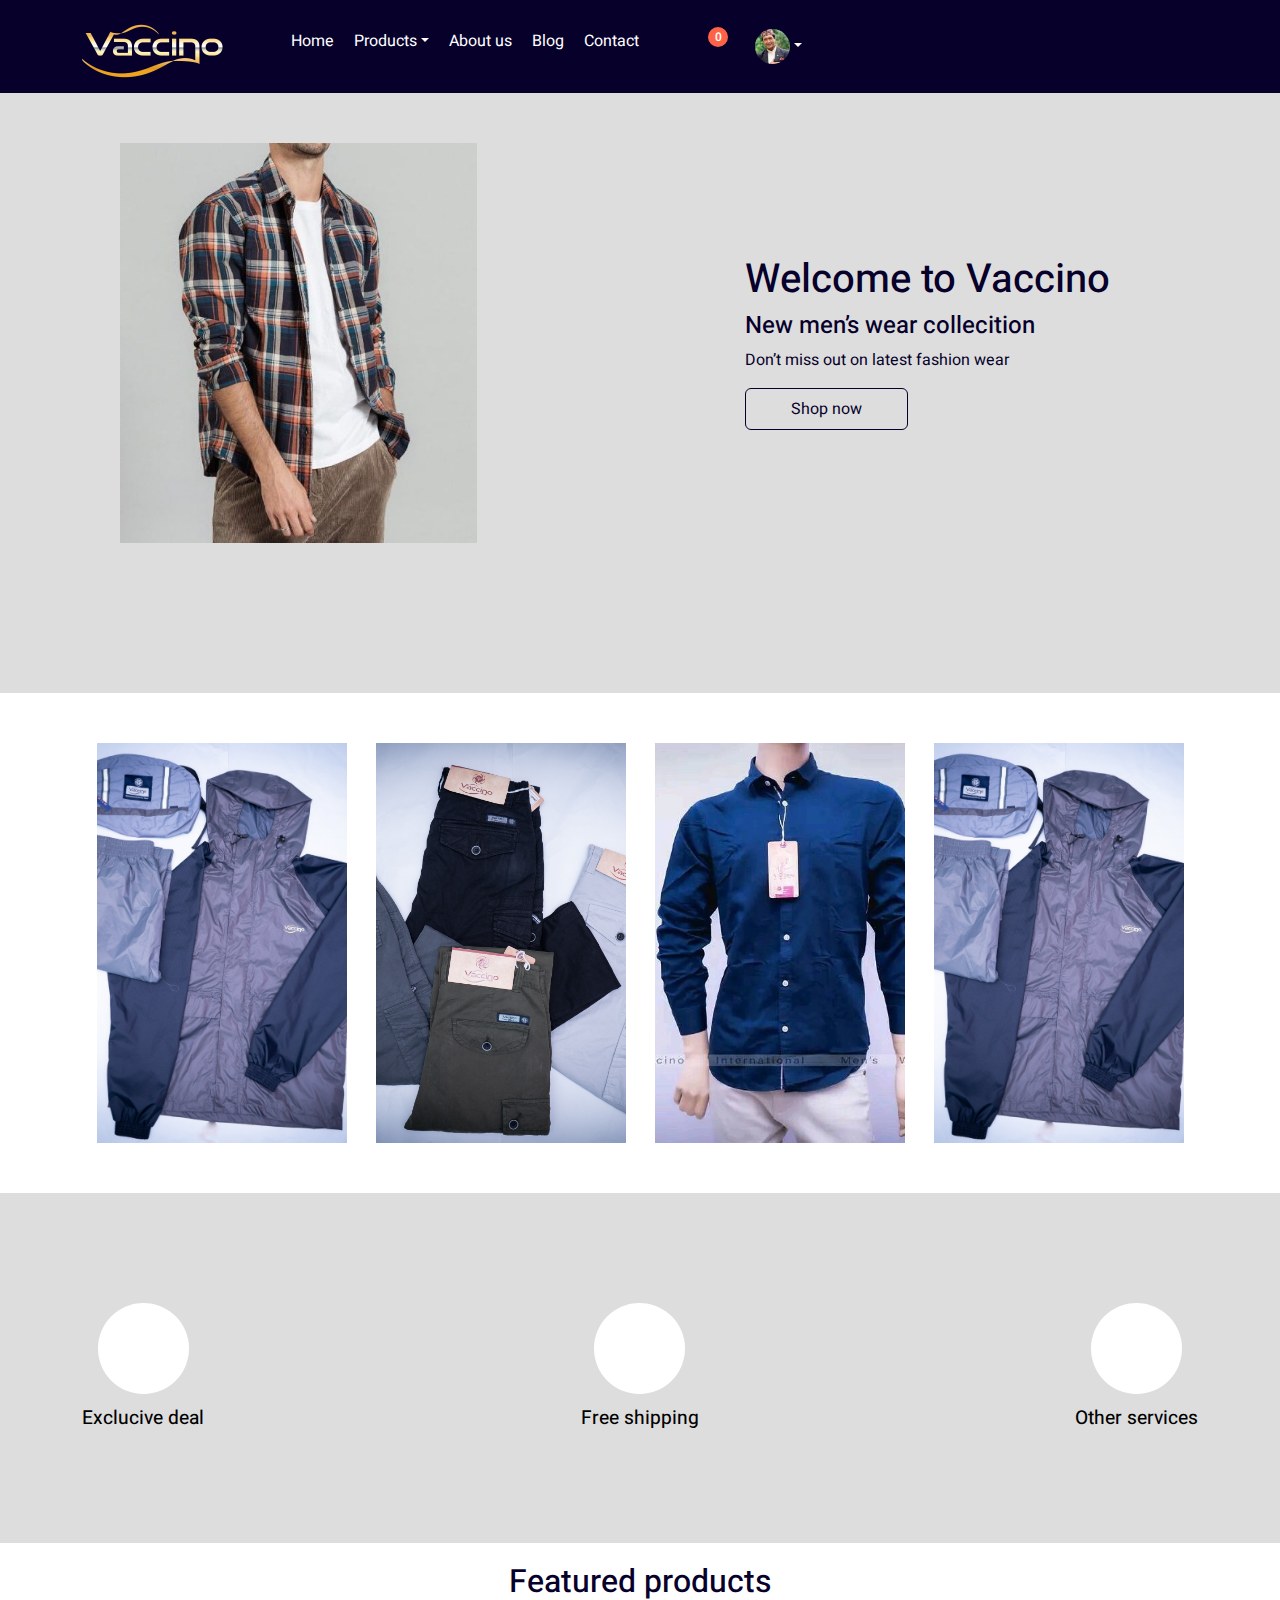
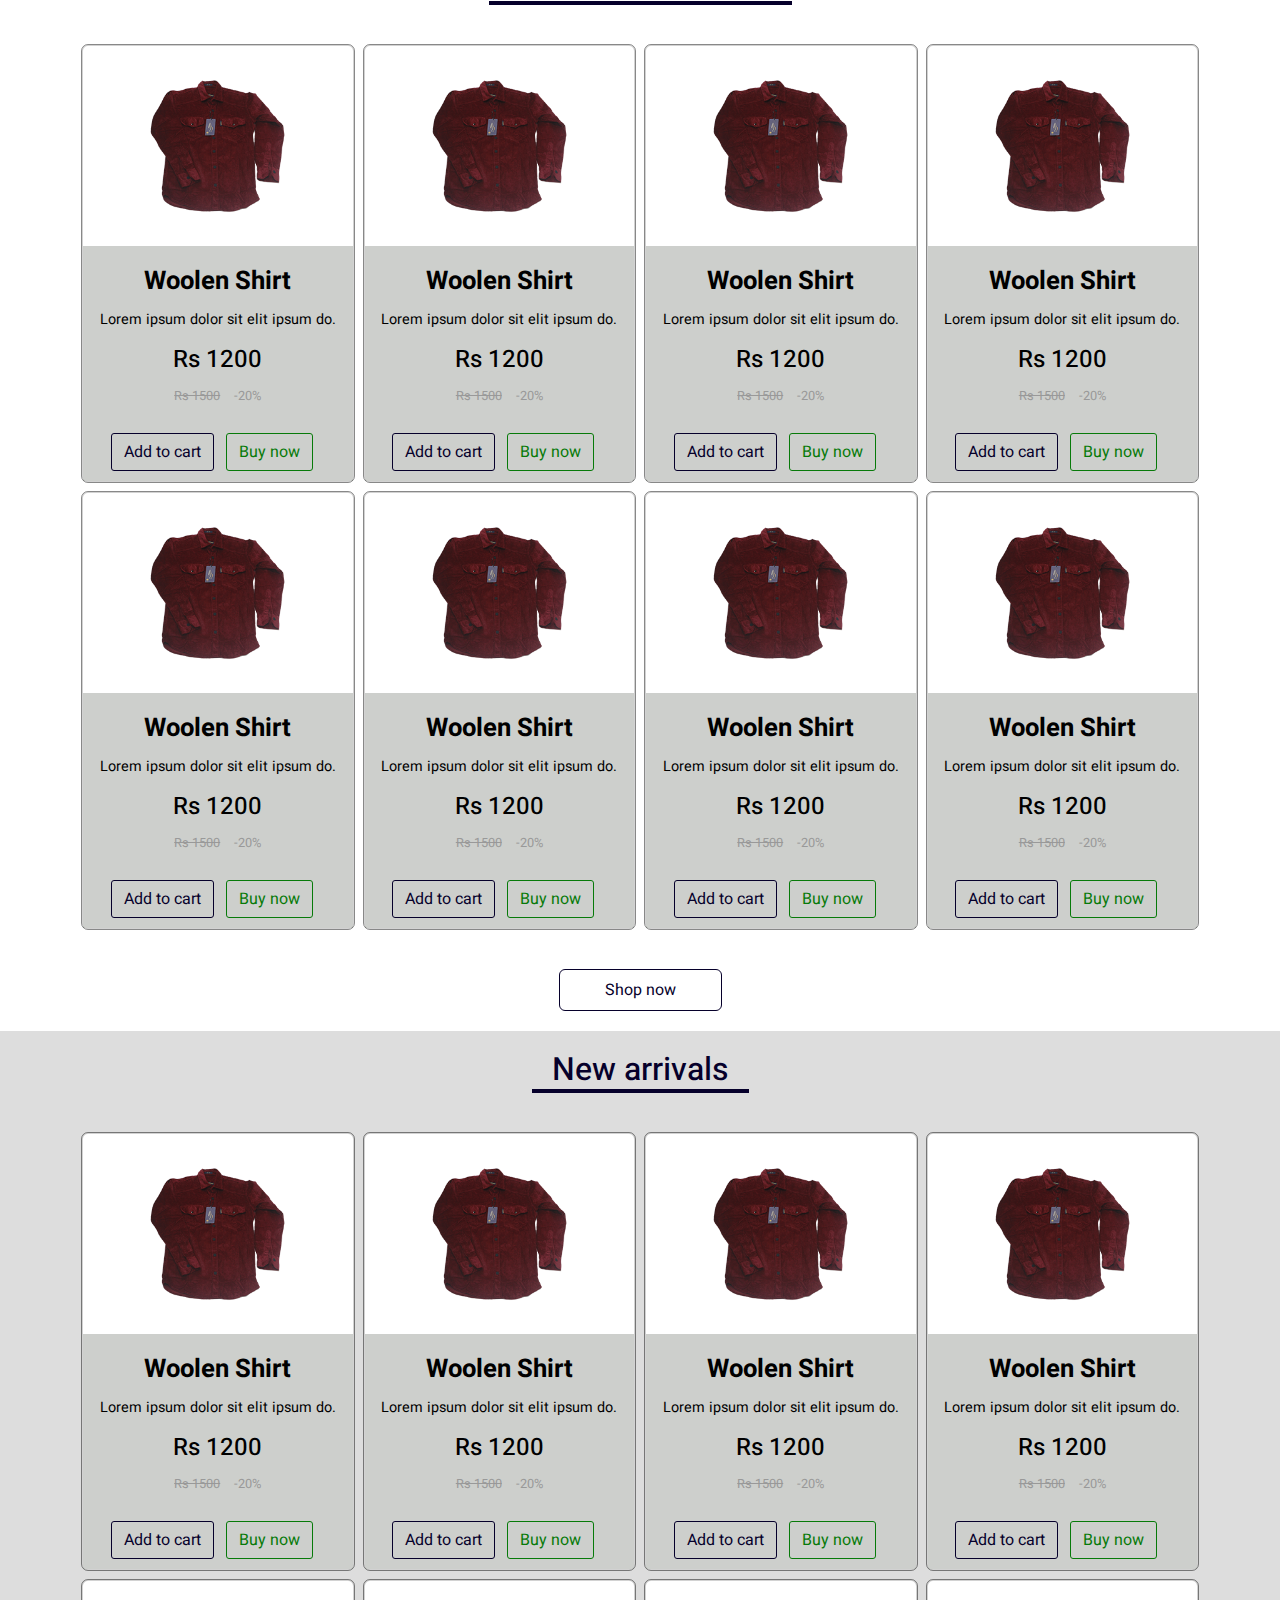
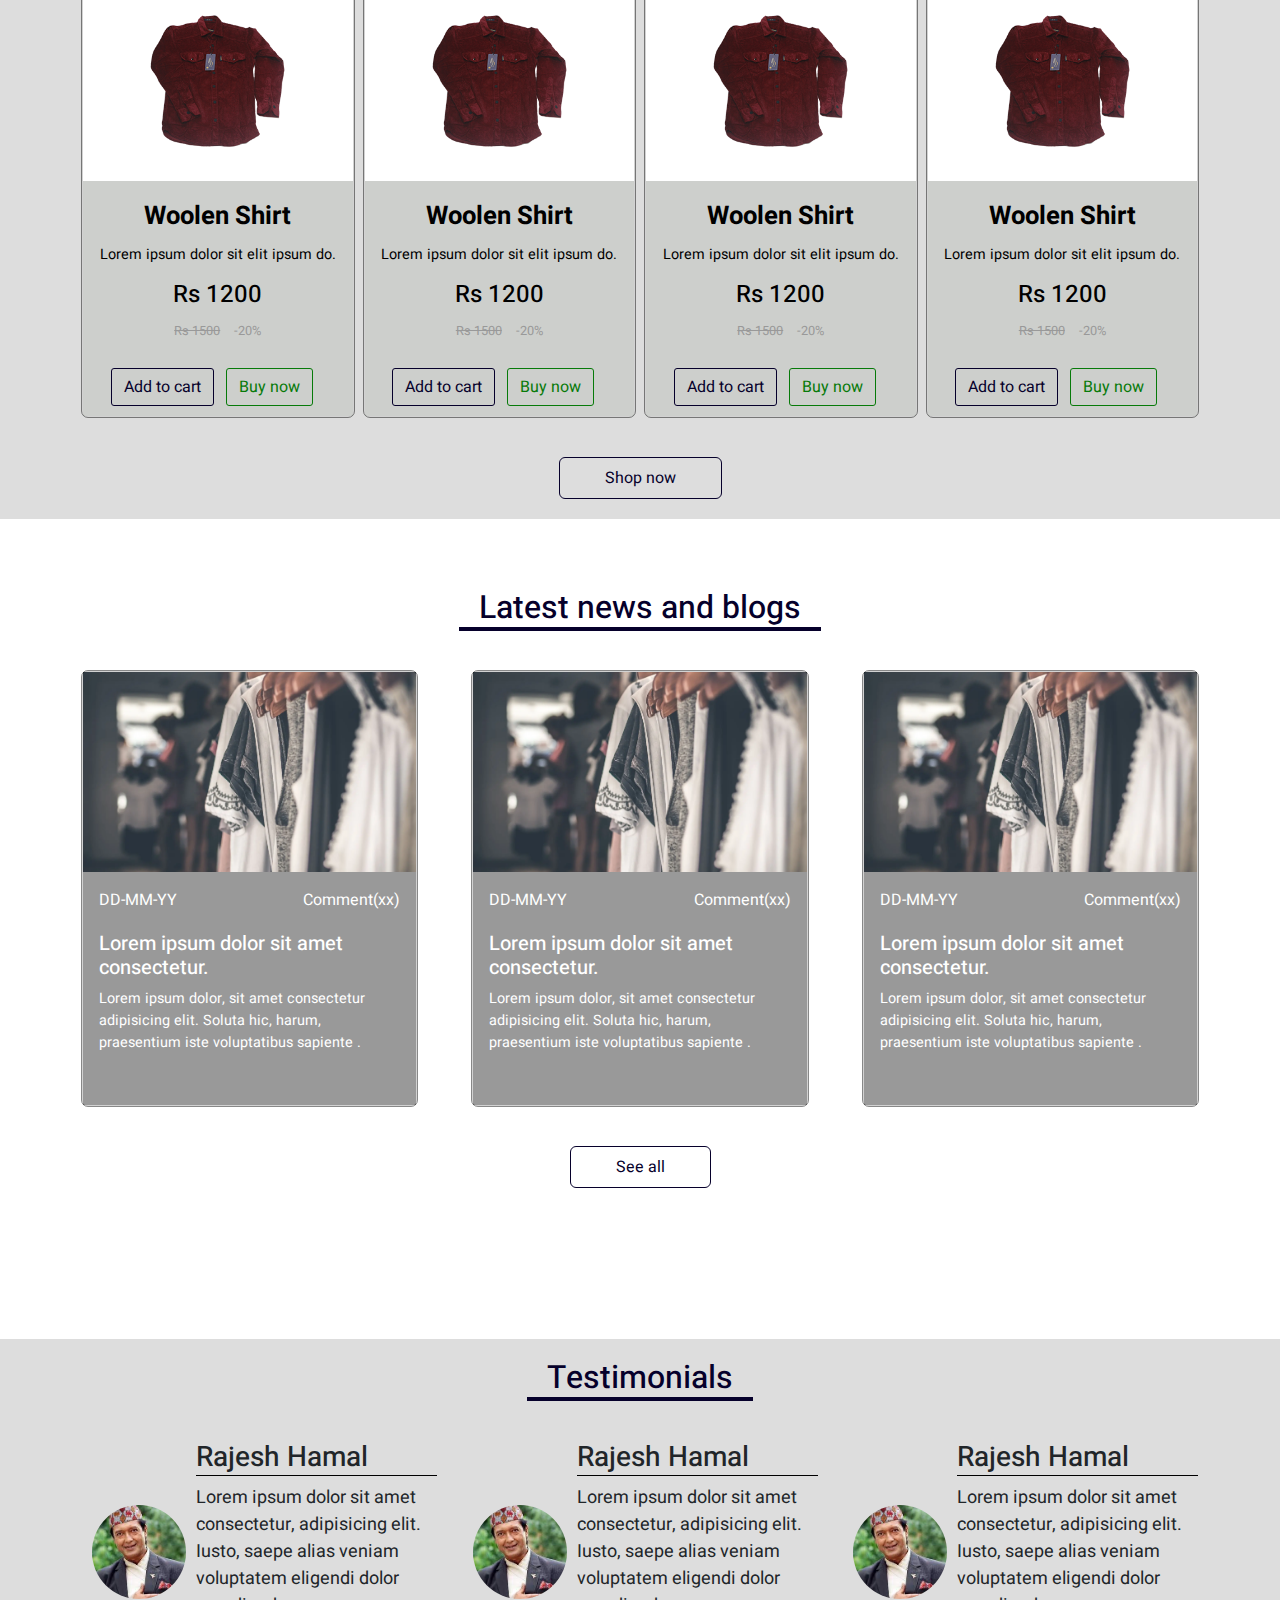
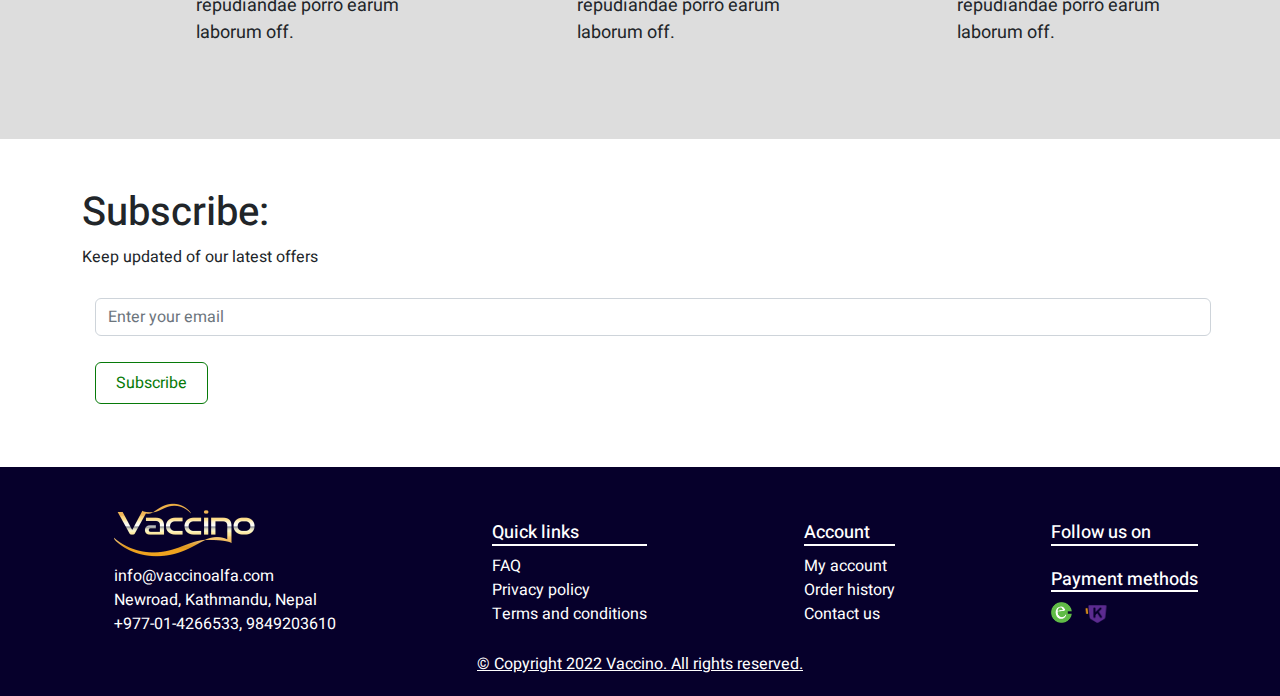
<file: index.html>
<!doctype html>
<html lang="en">
  <head>
    <meta charset="utf-8">
    <meta name="viewport" content="width=device-width, initial-scale=1">
        <title>Home page</title>
        <link rel="stylesheet" href="css/style.css">
        <link rel="stylesheet" href="css/bootstrap.min.css">
        <link rel="stylesheet" href="https://cdnjs.cloudflare.com/ajax/libs/font-awesome/6.1.2/css/all.min.css" integrity="sha512-1sCRPdkRXhBV2PBLUdRb4tMg1w2YPf37qatUFeS7zlBy7jJI8Lf4VHwWfZZfpXtYSLy85pkm9GaYVYMfw5BC1A==" crossorigin="anonymous" referrerpolicy="no-referrer" />
    </head>
    <body>
           <!-- navibation bar -->
        <nav class="navbar navbar-expand-lg">
        <div class="container">
            <div class="navbar-container">
            <div>
                <a class="navbar-brand" href="#">
                <img class="logo" src="img/logo.png" /></a>
                
            </div>
            <div class="menu-container">
            <div class="menu">
                    <ul class="menu nav-list">
                        <li><a class="menu-item" href="index.html">Home</a></li>
                        <li class="dropdown">
                            <a class="menu-item products dropdown-toggle" data-bs-toggle="dropdown" aria-expanded="false" href="products.html">Products</a>
                            
                            <ul class="categories-dropdown dropdown-menu">
                                <li class="dropdown-item"><a href="products.html">All</a></li>
                                <li class="dropdown-item"><a href="products.html">Shirt</a></li>
                                <li class="dropdown-item"><a href="products.html">T-shirt</a></li>
                                <li class="dropdown-item"><a href="products.html">Blazer</a></li>
                                <li class="dropdown-item"><a href="products.html">Jacket</a></li>
                            </ul> 
                        </li>
                        <li><a class="menu-item" href="about-us.html" target="_blank">About us</a></li>
                        <li><a class="menu-item" href="blog-page.html" target="_blank">Blog</a></li>
                        <li><a class="menu-item" href="contact.html" target="_blank">Contact</a></li>
                    </ul>               
                    
            </div>
    
    

            <div class="right-nav">
                <ul class="nav-list">
                    <li class="dropstart">
                        <a class="dropdown-toggle" data-bs-toggle="dropdown" aria-expanded="false">
                            <i class="fa-solid fa-magnifying-glass"></i>
                        </a>
                        <ul class="dropdown-menu">
                            <li class="dropdown-item"><input type="text"><i class="fa-solid fa-magnifying-glass"></i></li>
                        </ul>
                    </li>
                    <li>
                        <a href="cart.html" class='cart'>
                            <i class="fas fa-shopping-cart"></i>
                            <span><div>0</div></span>
                            </a>
                    </li>
                    <li class="dropdown profile">
                        <span class="menu-item dropdown-toggle" data-bs-toggle="dropdown" aria-expanded="false" href="products.html"><img src="img/profile-picture.jpg" alt="my-account"></span>
                        <ul class="categories-dropdown dropdown-menu">
                            <li class="dropdown-item"><a href="products.html"><img src="img/profile-picture.jpg" alt="my-account"><h2>Rajesh hamal</h2></a></li>
                            <li class="dropdown-item"><a href="products.html">Order history</a></li>
                            <li class="dropdown-item"><a href="products.html">Edit-profile</a></li>
                            <li class="dropdown-item"><a href="products.html">Log out</a></li>
                        </ul> 
                    </li>
                </ul>
                
            </div>
            </div>
        </div>
    </div>
        <div class="burger">
            <span class="bar"></span>
            <span class="bar"></span>
            <span class="bar"></span>
        </div>

            
        </nav>

        <!-- -------------hero section-------------- -->

        <section class="hero">
            <div class="container">
                <div class="hero-image"><img class="img-responsive" src="img/hero-img.jpg" alt=""></div>
                <div class="hero-text">
                    <h1>Welcome to Vaccino</h1>
                    <h4>New men’s wear collecition</h4>
                    <p>Don’t miss out on latest fashion wear</p>
                    <a href="products.html" class="btn shop-now-btn" target="_blank">Shop now</a>
                </div>
            </div>
        </section>

        <!-- ----------collection----------- -->

        <section class="collection">
            <div class="container collection-container">
                
                
                    <div class="for-overlay">
                        <a href="products.html">
                            <img src="img/jacket.jpg" alt="">
                            <span class="image-overlay">Jacket collection</span>
                        </a>
                    </div>
                    <div class="for-overlay">
                        <a href="products.html">
                            <img src="img/pants-collection.jpg" alt="">
                            <span class="image-overlay">Pants collection</span>
                        </a>
                    </div>
                    
                
                
               
                    <div class="for-overlay">
                        <a href="products.html">
                            <img src="img/shirt-collction.jpg" alt="">
                            <span class="image-overlay">Shirt collection</span>
                        </a>
                    </div>
                    <div class="for-overlay">
                        <a href="products.html">
                            <img src="img/jacket.jpg" alt="">
                            <span class="image-overlay">Blazer collection</span>
                        </a>
                    </div>
                    
              
                
            </div>

        </section>

        <!-- ------------- Our services------------------ -->

        <section class="services">
            <div class="container">
                <div class="exclucive-deal">
                    <a href="#">
                        <div class="circle"></div>
                        <span>Exclucive deal</span>
                    </a>
                </div>
    
                <div class="free-shiping">
                    <a href="#">
                        <div class="circle"></div>
                        <span>Free shipping</span>
                    </a>
                </div>
    
                <div class="other-services">
                    <a href="#">
                        <div class="circle"></div>
                        <span>Other services</span>
                    </a>
                </div>
            </div>
        </section>
    
        <!-- --------------Featured products-------------- -->

        <section class="featured-products">
            <div class="container">
                <h2 class="for-margin">Featured products</h2>
                
                <div class='products-grid for-margin'>

                    <div class="card">
                        <a class='card-link' href='product-detail.html' target="_blank">
                            <img src="img/wollen-shirt1.png" alt="..." />
                        <div class="card-body">
                        
                            <div class="card-title">
                            Woolen Shirt
                            </div>
                            <p>
                            Lorem ipsum dolor sit elit ipsum do. 
                        </p>
    
                            <h4 class='price'>Rs 1200</h4>
                            <strike class='discounted-from'>Rs 1500</strike>
                            <span class='discount-percentage'> -20%</span>
                        </div>
                        </a>
                        <div class='button-wrapper'>
                            <button class='btn btn-blue add-to-cart'>
                            Add to cart
                            </button>
                            <a href="checkout-page.html" class='btn btn-green add-to-cart' target="_blank">
                            Buy now
                            </a>
                        </div>
                    </div>
                                
                    
                    <div class="card">
                        <a class='card-link' href='product-detail.html' target="_blank">
                            <img src="img/wollen-shirt1.png" alt="..." />
                        <div class="card-body">
                        
                            <div class="card-title">
                            Woolen Shirt
                            </div>
                            <p>
                            Lorem ipsum dolor sit elit ipsum do. 
                        </p>
    
                            <h4 class='price'>Rs 1200</h4>
                            <strike class='discounted-from'>Rs 1500</strike>
                            <span class='discount-percentage'> -20%</span>
                        </div>
                        </a>
                        <div class='button-wrapper'>
                            <button class='btn btn-blue add-to-cart'>
                            Add to cart
                            </button>
                            <a href="checkout-page.html" class='btn btn-green add-to-cart' target="_blank">
                            Buy now
                            </a>
                        </div>
                    </div>

                    <div class="card">
                        <a class='card-link' href='product-detail.html' target="_blank">
                            <img src="img/wollen-shirt1.png" alt="..." />
                        <div class="card-body">
                        
                            <div class="card-title">
                            Woolen Shirt
                            </div>
                            <p>
                            Lorem ipsum dolor sit elit ipsum do. 
                        </p>
    
                            <h4 class='price'>Rs 1200</h4>
                            <strike class='discounted-from'>Rs 1500</strike>
                            <span class='discount-percentage'> -20%</span>
                        </div>
                        </a>
                        <div class='button-wrapper'>
                            <button class='btn btn-blue add-to-cart'>
                            Add to cart
                            </button>
                            <a href="checkout-page.html" class='btn btn-green add-to-cart' target="_blank">
                            Buy now
                            </a>
                        </div>
                    </div>

                    <div class="card">
                        <a class='card-link' href='product-detail.html' target="_blank">
                            <img src="img/wollen-shirt1.png" alt="..." />
                        <div class="card-body">
                        
                            <div class="card-title">
                            Woolen Shirt
                            </div>
                            <p>
                            Lorem ipsum dolor sit elit ipsum do. 
                        </p>
    
                            <h4 class='price'>Rs 1200</h4>
                            <strike class='discounted-from'>Rs 1500</strike>
                            <span class='discount-percentage'> -20%</span>
                        </div>
                        </a>
                        <div class='button-wrapper'>
                            <button class='btn btn-blue add-to-cart'>
                            Add to cart
                            </button>
                            <a href="checkout-page.html" class='btn btn-green add-to-cart' target="_blank">
                            Buy now
                            </a>
                        </div>
                    </div>

                    <div class="card">
                        <a class='card-link' href='product-detail.html' target="_blank">
                            <img src="img/wollen-shirt1.png" alt="..." />
                        <div class="card-body">
                        
                            <div class="card-title">
                            Woolen Shirt
                            </div>
                            <p>
                            Lorem ipsum dolor sit elit ipsum do. 
                        </p>
    
                            <h4 class='price'>Rs 1200</h4>
                            <strike class='discounted-from'>Rs 1500</strike>
                            <span class='discount-percentage'> -20%</span>
                        </div>
                        </a>
                        <div class='button-wrapper'>
                            <button class='btn btn-blue add-to-cart'>
                            Add to cart
                            </button>
                            <a href="checkout-page.html" class='btn btn-green add-to-cart' target="_blank">
                            Buy now
                            </a>
                        </div>
                    </div>

                    <div class="card">
                        <a class='card-link' href='product-detail.html' target="_blank">
                            <img src="img/wollen-shirt1.png" alt="..." />
                        <div class="card-body">
                        
                            <div class="card-title">
                            Woolen Shirt
                            </div>
                            <p>
                            Lorem ipsum dolor sit elit ipsum do. 
                        </p>
    
                            <h4 class='price'>Rs 1200</h4>
                            <strike class='discounted-from'>Rs 1500</strike>
                            <span class='discount-percentage'> -20%</span>
                        </div>
                        </a>
                        <div class='button-wrapper'>
                            <button class='btn btn-blue add-to-cart'>
                            Add to cart
                            </button>
                            <a href="checkout-page.html" class='btn btn-green add-to-cart' target="_blank">
                            Buy now
                            </a>
                        </div>
                    </div>

                    <div class="card">
                        <a class='card-link' href='product-detail.html' target="_blank">
                            <img src="img/wollen-shirt1.png" alt="..." />
                        <div class="card-body">
                        
                            <div class="card-title">
                            Woolen Shirt
                            </div>
                            <p>
                            Lorem ipsum dolor sit elit ipsum do. 
                        </p>
    
                            <h4 class='price'>Rs 1200</h4>
                            <strike class='discounted-from'>Rs 1500</strike>
                            <span class='discount-percentage'> -20%</span>
                        </div>
                        </a>
                        <div class='button-wrapper'>
                            <button class='btn btn-blue add-to-cart'>
                            Add to cart
                            </button>
                            <a href="checkout-page.html" class='btn btn-green add-to-cart' target="_blank">
                            Buy now
                            </a>
                        </div>
                    </div>

                    <div class="card">
                        <a class='card-link' href='product-detail.html' target="_blank">
                            <img src="img/wollen-shirt1.png" alt="..." />
                        <div class="card-body">
                        
                            <div class="card-title">
                            Woolen Shirt
                            </div>
                            <p>
                            Lorem ipsum dolor sit elit ipsum do. 
                        </p>
    
                            <h4 class='price'>Rs 1200</h4>
                            <strike class='discounted-from'>Rs 1500</strike>
                            <span class='discount-percentage'> -20%</span>
                        </div>
                        </a>
                        <div class='button-wrapper'>
                            <button class='btn btn-blue add-to-cart'>
                            Add to cart
                            </button>
                            <a href="checkout-page.html" class='btn btn-green add-to-cart' target="_blank">
                            Buy now
                            </a>
                        </div>
                    </div>
                    
                </div>
           
                    

                <a href="pruducts.html" class="btn for-margin shop-now-btn"> Shop now</a>
            </div>

        </section>

        <!-- ------------New arrivals----------- -->

        <section class="new-arrivals">
            <div class="container">
                <h2 class="for-margin">New arrivals</h2>
                
                <div class='products-grid for-margin'>

                    <div class="card">
                        <a class='card-link' href='product-detail.html' target="_blank">
                            <img src="img/wollen-shirt1.png" alt="..." />
                        <div class="card-body">
                        
                            <div class="card-title">
                            Woolen Shirt
                            </div>
                            <p>
                            Lorem ipsum dolor sit elit ipsum do. 
                        </p>
    
                            <h4 class='price'>Rs 1200</h4>
                            <strike class='discounted-from'>Rs 1500</strike>
                            <span class='discount-percentage'> -20%</span>
                        </div>
                        </a>
                        <div class='button-wrapper'>
                            <button class='btn btn-blue add-to-cart'>
                            Add to cart
                            </button>
                            <a href="checkout-page.html" class='btn btn-green add-to-cart' target="_blank">
                            Buy now
                            </a>
                        </div>
                    </div>
                                
                    
                    <div class="card">
                        <a class='card-link' href='product-detail.html' target="_blank">
                            <img src="img/wollen-shirt1.png" alt="..." />
                        <div class="card-body">
                        
                            <div class="card-title">
                            Woolen Shirt
                            </div>
                            <p>
                            Lorem ipsum dolor sit elit ipsum do. 
                        </p>
    
                            <h4 class='price'>Rs 1200</h4>
                            <strike class='discounted-from'>Rs 1500</strike>
                            <span class='discount-percentage'> -20%</span>
                        </div>
                        </a>
                        <div class='button-wrapper'>
                            <button class='btn btn-blue add-to-cart'>
                            Add to cart
                            </button>
                            <a href="checkout-page.html" class='btn btn-green add-to-cart' target="_blank">
                            Buy now
                            </a>
                        </div>
                    </div>

                    <div class="card">
                        <a class='card-link' href='product-detail.html' target="_blank">
                            <img src="img/wollen-shirt1.png" alt="..." />
                        <div class="card-body">
                        
                            <div class="card-title">
                            Woolen Shirt
                            </div>
                            <p>
                            Lorem ipsum dolor sit elit ipsum do. 
                        </p>
    
                            <h4 class='price'>Rs 1200</h4>
                            <strike class='discounted-from'>Rs 1500</strike>
                            <span class='discount-percentage'> -20%</span>
                        </div>
                        </a>
                        <div class='button-wrapper'>
                            <button class='btn btn-blue add-to-cart'>
                            Add to cart
                            </button>
                            <a href="checkout-page.html" class='btn btn-green add-to-cart' target="_blank">
                            Buy now
                            </a>
                        </div>
                    </div>

                    <div class="card">
                        <a class='card-link' href='product-detail.html' target="_blank">
                            <img src="img/wollen-shirt1.png" alt="..." />
                        <div class="card-body">
                        
                            <div class="card-title">
                            Woolen Shirt
                            </div>
                            <p>
                            Lorem ipsum dolor sit elit ipsum do. 
                        </p>
    
                            <h4 class='price'>Rs 1200</h4>
                            <strike class='discounted-from'>Rs 1500</strike>
                            <span class='discount-percentage'> -20%</span>
                        </div>
                        </a>
                        <div class='button-wrapper'>
                            <button class='btn btn-blue add-to-cart'>
                            Add to cart
                            </button>
                            <a href="checkout-page.html" class='btn btn-green add-to-cart' target="_blank">
                            Buy now
                            </a>
                        </div>
                    </div>

                    <div class="card">
                        <a class='card-link' href='product-detail.html' target="_blank">
                            <img src="img/wollen-shirt1.png" alt="..." />
                        <div class="card-body">
                        
                            <div class="card-title">
                            Woolen Shirt
                            </div>
                            <p>
                            Lorem ipsum dolor sit elit ipsum do. 
                        </p>
    
                            <h4 class='price'>Rs 1200</h4>
                            <strike class='discounted-from'>Rs 1500</strike>
                            <span class='discount-percentage'> -20%</span>
                        </div>
                        </a>
                        <div class='button-wrapper'>
                            <button class='btn btn-blue add-to-cart'>
                            Add to cart
                            </button>
                            <a href="checkout-page.html" class='btn btn-green add-to-cart' target="_blank">
                            Buy now
                            </a>
                        </div>
                    </div>

                    <div class="card">
                        <a class='card-link' href='product-detail.html' target="_blank">
                            <img src="img/wollen-shirt1.png" alt="..." />
                        <div class="card-body">
                        
                            <div class="card-title">
                            Woolen Shirt
                            </div>
                            <p>
                            Lorem ipsum dolor sit elit ipsum do. 
                        </p>
    
                            <h4 class='price'>Rs 1200</h4>
                            <strike class='discounted-from'>Rs 1500</strike>
                            <span class='discount-percentage'> -20%</span>
                        </div>
                        </a>
                        <div class='button-wrapper'>
                            <button class='btn btn-blue add-to-cart'>
                            Add to cart
                            </button>
                            <a href="checkout-page.html" class='btn btn-green add-to-cart' target="_blank">
                            Buy now
                            </a>
                        </div>
                    </div>

                    <div class="card">
                        <a class='card-link' href='product-detail.html' target="_blank">
                            <img src="img/wollen-shirt1.png" alt="..." />
                        <div class="card-body">
                        
                            <div class="card-title">
                            Woolen Shirt
                            </div>
                            <p>
                            Lorem ipsum dolor sit elit ipsum do. 
                        </p>
    
                            <h4 class='price'>Rs 1200</h4>
                            <strike class='discounted-from'>Rs 1500</strike>
                            <span class='discount-percentage'> -20%</span>
                        </div>
                        </a>
                        <div class='button-wrapper'>
                            <button class='btn btn-blue add-to-cart'>
                            Add to cart
                            </button>
                            <a href="checkout-page.html" class='btn btn-green add-to-cart' target="_blank">
                            Buy now
                            </a>
                        </div>
                    </div>

                    <div class="card">
                        <a class='card-link' href='product-detail.html' target="_blank">
                            <img src="img/wollen-shirt1.png" alt="..." />
                        <div class="card-body">
                        
                            <div class="card-title">
                            Woolen Shirt
                            </div>
                            <p>
                            Lorem ipsum dolor sit elit ipsum do. 
                        </p>
    
                            <h4 class='price'>Rs 1200</h4>
                            <strike class='discounted-from'>Rs 1500</strike>
                            <span class='discount-percentage'> -20%</span>
                        </div>
                        </a>
                        <div class='button-wrapper'>
                            <button class='btn btn-blue add-to-cart'>
                            Add to cart
                            </button>
                            <a href="checkout-page.html" class='btn btn-green add-to-cart' target="_blank">
                            Buy now
                            </a>
                        </div>
                    </div>
                    
                </div>
                    
                <a href="pruducts.html" class="btn for-margin shop-now-btn"> Shop now</a>
            </div>

        </section>

        <!-- ---------------------- News and blogs------------------------- -->
        <section class="news-blogs">
            <div class="container">

                <h2 class="for-margin">Latest news and blogs</h2>
                
                <div class="blogs-grid for-margin">
                    <div class="card blog-card">
                        <a class='blog-card-link' href='blog-detail.html' target="_blank">
                            <img src="img/for-blog.jpg" alt="..." />
                        <div class="blog-card-body card-body">
                            <div class="date-and-comment-wrapper">
                                <div class="posted-date">DD-MM-YY</div>
                                <div class="blog-comment">Comment(xx)</div>
                            </div>
    
                            <div class="blog-text-wrapper">
                                <h3 class="blog-title">
                                    Lorem ipsum dolor sit amet consectetur.
                                </h3>
                                <p class="blog-description">
                                    Lorem ipsum dolor, sit amet consectetur adipisicing elit. Soluta hic, harum, praesentium iste voluptatibus sapiente . 
                                </p>
                            </div>
                          
                        </div>
                        </a>
                        
                    </div>
    
                    <div class="card blog-card">
                        <a class='blog-card-link' href='blog-detail.html' target="_blank">
                            <img src="img/for-blog.jpg" alt="..." />
                        <div class="blog-card-body card-body">
                            <div class="date-and-comment-wrapper">
                                <div class="posted-date">DD-MM-YY</div>
                                <div class="blog-comment">Comment(xx)</div>
                            </div>
    
                            <div class="blog-text-wrapper">
                                <h3 class="blog-title">
                                    Lorem ipsum dolor sit amet consectetur.
                                </h3>
                                <p class="blog-description">
                                    Lorem ipsum dolor, sit amet consectetur adipisicing elit. Soluta hic, harum, praesentium iste voluptatibus sapiente . 
                                </p>
                            </div>
                          
                        </div>
                        </a>
                        
                    </div>
    
                    <div class="card blog-card">
                        <a class='blog-card-link' href='blog-detail.html' target="_blank">
                            <img src="img/for-blog.jpg" alt="..." />
                        <div class="blog-card-body card-body">
                            <div class="date-and-comment-wrapper">
                                <div class="posted-date">DD-MM-YY</div>
                                <div class="blog-comment">Comment(xx)</div>
                            </div>
    
                            <div class="blog-text-wrapper">
                                <h3 class="blog-title">
                                    Lorem ipsum dolor sit amet consectetur.
                                </h3>
                                <p class="blog-description">
                                    Lorem ipsum dolor, sit amet consectetur adipisicing elit. Soluta hic, harum, praesentium iste voluptatibus sapiente . 
                                </p>
                            </div>
                          
                        </div>
                        </a>
                        
                    </div>
                </div>

                <a href="blogs-page.html" class="btn see-all-blogs for-margin"> See all </a>
                
            </div>

                
        </section>

        <!-- ------------ testimonials------------------------- -->

        <section class="testimonials">
            <div class="container">
                <h2 class="for-margin">Testimonials</h2>
                <div class="testimonials-wrapper for-margin">
                    <div class="testimonial-card">
                        <div class="testimonial-left"><img src="img/profile-picture.jpg" alt=""></div>
                        <div class="testimonial-right">
                            <h3>Rajesh Hamal</h3>
                            <p>
                                Lorem ipsum dolor sit amet consectetur, adipisicing elit. Iusto, saepe alias veniam voluptatem eligendi dolor repudiandae porro earum laborum off.
                            </p>
                        </div>
                    </div>
                    <div class="testimonial-card">
                        <div class="testimonial-left"><img src="img/profile-picture.jpg" alt=""></div>
                        <div class="testimonial-right">
                            <h3>Rajesh Hamal</h3>
                            <p>
                                Lorem ipsum dolor sit amet consectetur, adipisicing elit. Iusto, saepe alias veniam voluptatem eligendi dolor repudiandae porro earum laborum off.
                            </p>
                        </div>
                    </div>
                    <div class="testimonial-card">
                        <div class="testimonial-left"><img src="img/profile-picture.jpg" alt=""></div>
                        <div class="testimonial-right">
                            <h3>Rajesh Hamal</h3>
                            <p>
                                Lorem ipsum dolor sit amet consectetur, adipisicing elit. Iusto, saepe alias veniam voluptatem eligendi dolor repudiandae porro earum laborum off.
                            </p>
                        </div>
                    </div>
                </div>
            </div>
        </section>

     
        <!-- ----------------subscribe-------------- -->
        <div class='container subscribe'>
            <form action="/" class='form-group'> 
                <label for="cupon">
                    <h1>Subscribe:</h1>
                    <p>Keep updated of our latest offers</p>
                    </label>
                <br />
                <input type="Email" class='form-control' placeholder='Enter your email'/>
                <input type="submit" class='btn' value="Subscribe" />
            </form>
        </div>


        <!-- --------------Footer--------------- -->
        <footer>
            <div class="container">
                <div class="upper-footer">
                    <ol>
                        <img class="logo" src="img/logo.png" alt="logo">
                        <li>info@vaccinoalfa.com</li>
                        <li>Newroad, Kathmandu, Nepal</li>
                        <li>+977-01-4266533, 9849203610</li>
                    </ol>
    
                    <ol class="for-margin">
                        <h2>Quick links</h2>
                        <li>FAQ</li>
                        <li>Privacy policy</li>
                        <li>Terms and conditions</li>
                    </ol>
    
                    <ol class="for-margin">
                        <h2>Account</h2>
                        <li>My account</li>
                        <li>Order history</li>
                        <li>Contact us</li>
                    </ol>
    
                    <ol class="for-margin">
                        <h2>Follow us on</h2>
                        <div class="socials">
                            <li><a href="https://www.facebook.com/vaccinoalfa"><i class="fa-brands fa-facebook-f"></i></a></li>
                            <li><a href="https://www.facebook.com/vaccinoalfa"><i class="fa-brands fa-instagram"></i></a></li>
                            <li><a href="https://www.facebook.com/vaccinoalfa"><i class="fa-brands fa-twitter"></i></a></li>
                            <li><a href="https://www.facebook.com/vaccinoalfa"><i class="fa-brands fa-linkedin"></i></a></li>
                        </div>
                        <h2>Payment methods</h2>
                        <div class="payment-methods">
                            <li><img class="esewa" src="img/esewa-icon-large.png" alt="esewa"></li>
                            <li><img class="khalti" src="img/khalti.png" alt="khalti"></li>
                        </div>
                    </ol>
    
                </div>

                <div class="lower-footer"><a href='#'> © Copyright 2022 Vaccino. All rights reserved.</a></div>
            </div>
        </footer>


        <script src="js/app.js"></script>
        <script src="js/bootstrap.bundle.min.js"></script>
    </body>
</html>
</file>
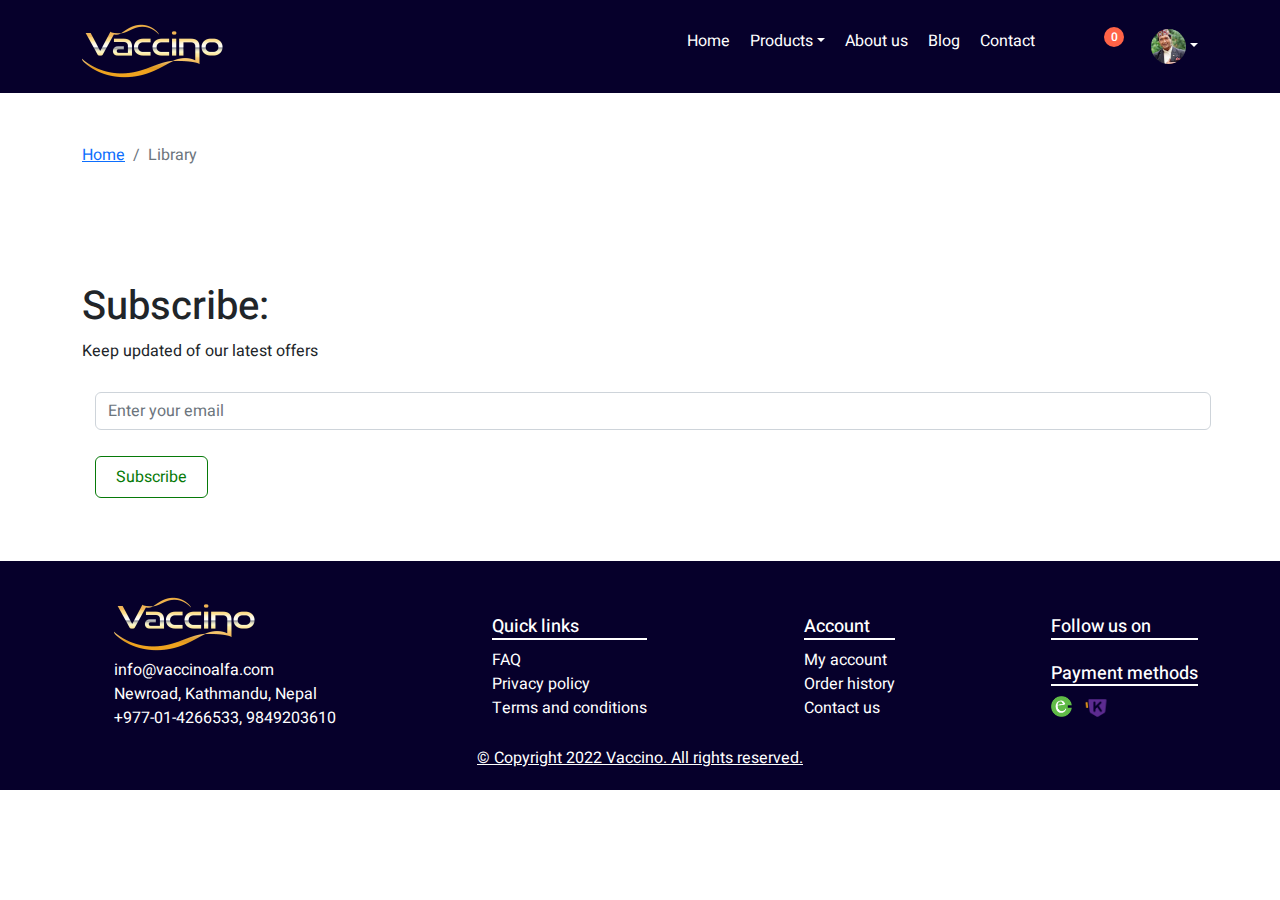
<file: blog-detail.html>
<!doctype html>
<html lang="en">
  <head>
    <meta charset="utf-8">
    <meta name="viewport" content="width=device-width, initial-scale=1">
        <title>Blogs page</title>
        <link rel="stylesheet" href="css/style.css">
        <link rel="stylesheet" href="css/bootstrap.min.css">
        <link rel="stylesheet" href="https://cdnjs.cloudflare.com/ajax/libs/font-awesome/6.1.2/css/all.min.css" integrity="sha512-1sCRPdkRXhBV2PBLUdRb4tMg1w2YPf37qatUFeS7zlBy7jJI8Lf4VHwWfZZfpXtYSLy85pkm9GaYVYMfw5BC1A==" crossorigin="anonymous" referrerpolicy="no-referrer" />
    </head>
    <body>
           <!-- navibation bar -->
           <nav class="navbar navbar-expand-lg">
            <div class="container">

                <div>
                  <a class="navbar-brand" href="#">
                    <img class="logo" src="img/logo.png" /></a>
                  
                </div>
                <div class="menu-container">
                <div class="menu">
                        <ul class="menu nav-list">
                            <li><a class="menu-item" href="index.html">Home</a></li>
                            <li class="dropdown">
                                <a class="menu-item products dropdown-toggle" data-bs-toggle="dropdown" aria-expanded="false" href="products.html">Products</a>
                                
                                <ul class="categories-dropdown dropdown-menu">
                                    <li class="dropdown-item"><a href="products.html">All</a></li>
                                    <li class="dropdown-item"><a href="products.html">Shirt</a></li>
                                    <li class="dropdown-item"><a href="products.html">T-shirt</a></li>
                                    <li class="dropdown-item"><a href="products.html">Blazer</a></li>
                                    <li class="dropdown-item"><a href="products.html">Jacket</a></li>
                                </ul> 
                            </li>
                            <li><a class="menu-item" href="about-us.html" target="_blank">About us</a></li>
                            <li><a class="menu-item" href="blog-page.html" target="_blank">Blog</a></li>
                            <li><a class="menu-item" href="contact.html" target="_blank">Contact</a></li>
                        </ul>               
                        
                </div>
        
        

                <div class="right-nav">
                    <ul class="nav-list">
                        <li class="dropstart">
                            <a class="dropdown-toggle" data-bs-toggle="dropdown" aria-expanded="false">
                                <i class="fa-solid fa-magnifying-glass"></i>
                            </a>
                            <ul class="dropdown-menu">
                                <li class="dropdown-item"><input type="text"><i class="fa-solid fa-magnifying-glass"></i></li>
                            </ul>
                        </li>
                        <li>
                            <a href="cart.html" class='cart'>
                                <i class="fas fa-shopping-cart"></i>
                                <span><div>0</div></span>
                              </a>
                        </li>
                        <li class="dropdown profile">
                            <span class="menu-item dropdown-toggle" data-bs-toggle="dropdown" aria-expanded="false" href="products.html"><img src="img/profile-picture.jpg" alt="my-account"></span>
                            <ul class="categories-dropdown dropdown-menu">
                                <li class="dropdown-item"><a href="products.html"><img src="img/profile-picture.jpg" alt="my-account"><h2>Rajesh hamal</h2></a></li>
                                <li class="dropdown-item"><a href="products.html">Order history</a></li>
                                <li class="dropdown-item"><a href="products.html">Edit-profile</a></li>
                                <li class="dropdown-item"><a href="products.html">Log out</a></li>
                            </ul> 
                        </li>
                    </ul>
                    
                </div>
                </div>
                    <div class="burger">
                        <span class="bar"></span>
                        <span class="bar"></span>
                        <span class="bar"></span>
                    </div>
              </div>

             
        </nav>
     <!-- breadcrumb -->
     <div class='container breadcrumb-container'>
        <div aria-label="breadcrumb">
            <ol class="breadcrumb">
                <li class="breadcrumb-item"><a href="/">Home</a></li>
                <li class="breadcrumb-item active" aria-current="page">Library</li>
            </ol>
        </div>
    </div>
    
    <!-- -------------- blog detail------------------ -->

   

        <!-- ----------------subscribe-------------- -->
        <div class='container subscribe'>
            <form action="/" class='form-group'> 
                <label for="cupon">
                    <h1>Subscribe:</h1>
                    <p>Keep updated of our latest offers</p>
                    </label>
                <br />
                <input type="Email" class='form-control' placeholder='Enter your email'/>
                <input type="submit" class='btn' value="Subscribe" />
            </form>
        </div>


        <!-- --------------Footer--------------- -->
        <footer>
            <div class="container">
                <div class="upper-footer">
                    <ol>
                        <img class="logo" src="img/logo.png" alt="logo">
                        <li>info@vaccinoalfa.com</li>
                        <li>Newroad, Kathmandu, Nepal</li>
                        <li>+977-01-4266533, 9849203610</li>
                    </ol>
    
                    <ol class="for-margin">
                        <h2>Quick links</h2>
                        <li>FAQ</li>
                        <li>Privacy policy</li>
                        <li>Terms and conditions</li>
                    </ol>
    
                    <ol class="for-margin">
                        <h2>Account</h2>
                        <li>My account</li>
                        <li>Order history</li>
                        <li>Contact us</li>
                    </ol>
    
                    <ol class="for-margin">
                        <h2>Follow us on</h2>
                        <div class="socials">
                            <li><a href="https://www.facebook.com/vaccinoalfa"><i class="fa-brands fa-facebook-f"></i></a></li>
                            <li><a href="https://www.facebook.com/vaccinoalfa"><i class="fa-brands fa-instagram"></i></a></li>
                            <li><a href="https://www.facebook.com/vaccinoalfa"><i class="fa-brands fa-twitter"></i></a></li>
                            <li><a href="https://www.facebook.com/vaccinoalfa"><i class="fa-brands fa-linkedin"></i></a></li>
                        </div>
                        <h2>Payment methods</h2>
                        <div class="payment-methods">
                            <li><img class="esewa" src="img/esewa-icon-large.png" alt="esewa"></li>
                            <li><img class="khalti" src="img/khalti.png" alt="khalti"></li>
                        </div>
                    </ol>
    
                </div>

                <div class="lower-footer"><a href='#'> © Copyright 2022 Vaccino. All rights reserved.</a></div>
            </div>
        </footer>


        <script src="js/app.js"></script>
        <script src="js/bootstrap.bundle.min.js"></script>
    </body>
</html>
</file>
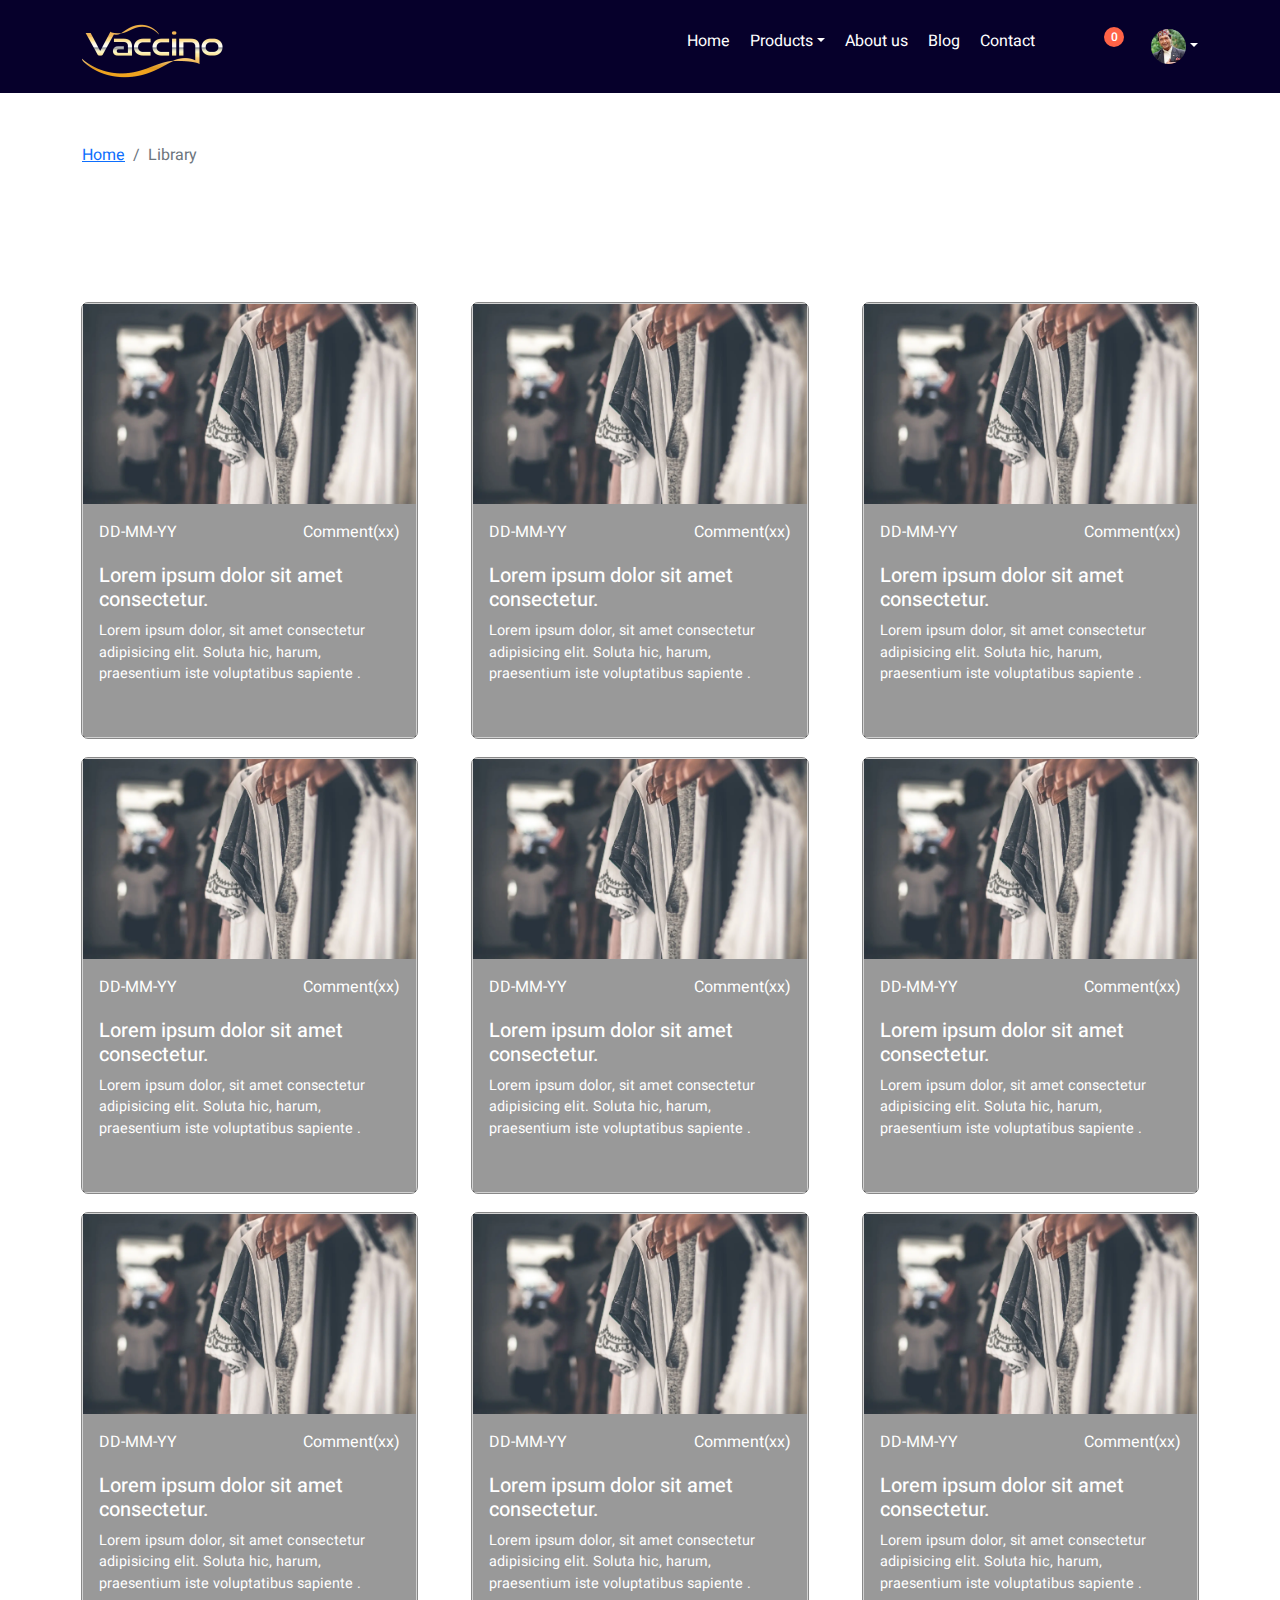
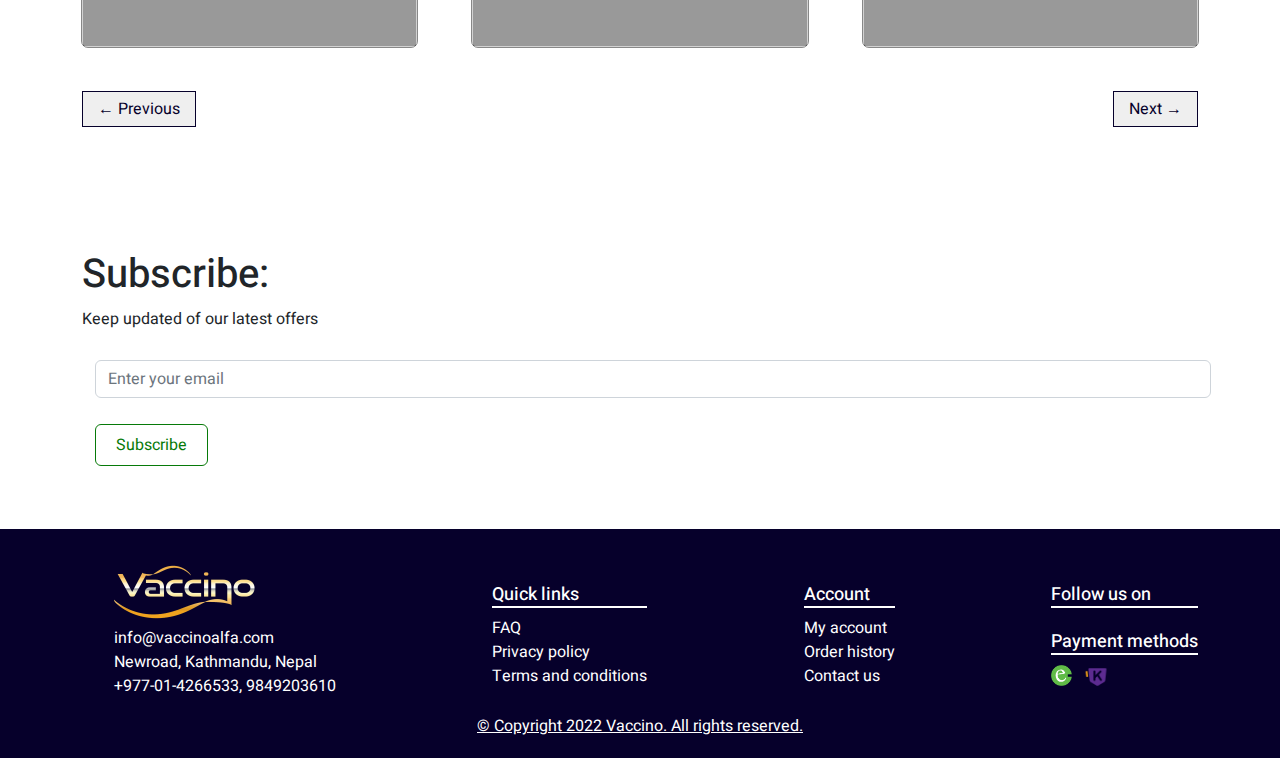
<file: blog-page.html>
<!doctype html>
<html lang="en">
  <head>
    <meta charset="utf-8">
    <meta name="viewport" content="width=device-width, initial-scale=1">
        <title>Blogs page</title>
        <link rel="stylesheet" href="css/style.css">
        <link rel="stylesheet" href="css/bootstrap.min.css">
        <link rel="stylesheet" href="https://cdnjs.cloudflare.com/ajax/libs/font-awesome/6.1.2/css/all.min.css" integrity="sha512-1sCRPdkRXhBV2PBLUdRb4tMg1w2YPf37qatUFeS7zlBy7jJI8Lf4VHwWfZZfpXtYSLy85pkm9GaYVYMfw5BC1A==" crossorigin="anonymous" referrerpolicy="no-referrer" />
    </head>
    <body>
           <!-- navibation bar -->
           <nav class="navbar navbar-expand-lg">
            <div class="container">

                <div>
                  <a class="navbar-brand" href="#">
                    <img class="logo" src="img/logo.png" /></a>
                  
                </div>
                <div class="menu-container">
                <div class="menu">
                        <ul class="menu nav-list">
                            <li><a class="menu-item" href="index.html">Home</a></li>
                            <li class="dropdown">
                                <a class="menu-item products dropdown-toggle" data-bs-toggle="dropdown" aria-expanded="false" href="products.html">Products</a>
                                
                                <ul class="categories-dropdown dropdown-menu">
                                    <li class="dropdown-item"><a href="products.html">All</a></li>
                                    <li class="dropdown-item"><a href="products.html">Shirt</a></li>
                                    <li class="dropdown-item"><a href="products.html">T-shirt</a></li>
                                    <li class="dropdown-item"><a href="products.html">Blazer</a></li>
                                    <li class="dropdown-item"><a href="products.html">Jacket</a></li>
                                </ul> 
                            </li>
                            <li><a class="menu-item" href="about-us.html" target="_blank">About us</a></li>
                            <li><a class="menu-item" href="blog-page.html" target="_blank">Blog</a></li>
                            <li><a class="menu-item" href="contact.html" target="_blank">Contact</a></li>
                        </ul>               
                        
                </div>
        
        

                <div class="right-nav">
                    <ul class="nav-list">
                        <li class="dropstart">
                            <a class="dropdown-toggle" data-bs-toggle="dropdown" aria-expanded="false">
                                <i class="fa-solid fa-magnifying-glass"></i>
                            </a>
                            <ul class="dropdown-menu">
                                <li class="dropdown-item"><input type="text"><i class="fa-solid fa-magnifying-glass"></i></li>
                            </ul>
                        </li>
                        <li>
                            <a href="cart.html" class='cart'>
                                <i class="fas fa-shopping-cart"></i>
                                <span><div>0</div></span>
                              </a>
                        </li>
                        <li class="dropdown profile">
                            <span class="menu-item dropdown-toggle" data-bs-toggle="dropdown" aria-expanded="false" href="products.html"><img src="img/profile-picture.jpg" alt="my-account"></span>
                            <ul class="categories-dropdown dropdown-menu">
                                <li class="dropdown-item"><a href="products.html"><img src="img/profile-picture.jpg" alt="my-account"><h2>Rajesh hamal</h2></a></li>
                                <li class="dropdown-item"><a href="products.html">Order history</a></li>
                                <li class="dropdown-item"><a href="products.html">Edit-profile</a></li>
                                <li class="dropdown-item"><a href="products.html">Log out</a></li>
                            </ul> 
                        </li>
                    </ul>
                    
                </div>
                </div>
                    <div class="burger">
                        <span class="bar"></span>
                        <span class="bar"></span>
                        <span class="bar"></span>
                    </div>
              </div>

             
        </nav>
     <!-- breadcrumb -->
     <div class='container breadcrumb-container'>
        <div aria-label="breadcrumb">
            <ol class="breadcrumb">
                <li class="breadcrumb-item"><a href="/">Home</a></li>
                <li class="breadcrumb-item active" aria-current="page">Library</li>
            </ol>
        </div>
    </div>
        <!-- ---------------------- News and blogs------------------------- -->
        <section class="news-blogs">
            <div class="container">

                
                
                <div class="blogs-grid for-margin">
                    
                    <div class="card blog-card">
                        <a class='blog-card-link' href='blog-detail.html' target="_blank">
                            <img src="img/for-blog.jpg" alt="..." />
                        <div class="blog-card-body card-body">
                            <div class="date-and-comment-wrapper">
                                <div class="posted-date">DD-MM-YY</div>
                                <div class="blog-comment">Comment(xx)</div>
                            </div>

                            <div class="blog-text-wrapper">
                                <h3 class="blog-title">
                                    Lorem ipsum dolor sit amet consectetur.
                                </h3>
                                <p class="blog-description">
                                    Lorem ipsum dolor, sit amet consectetur adipisicing elit. Soluta hic, harum, praesentium iste voluptatibus sapiente . 
                                </p>
                            </div>
                        
                        </div>
                        </a>
                        
                    </div>

                    <div class="card blog-card">
                        <a class='blog-card-link' href='blog-detail.html' target="_blank">
                            <img src="img/for-blog.jpg" alt="..." />
                        <div class="blog-card-body card-body">
                            <div class="date-and-comment-wrapper">
                                <div class="posted-date">DD-MM-YY</div>
                                <div class="blog-comment">Comment(xx)</div>
                            </div>

                            <div class="blog-text-wrapper">
                                <h3 class="blog-title">
                                    Lorem ipsum dolor sit amet consectetur.
                                </h3>
                                <p class="blog-description">
                                    Lorem ipsum dolor, sit amet consectetur adipisicing elit. Soluta hic, harum, praesentium iste voluptatibus sapiente . 
                                </p>
                            </div>
                        
                        </div>
                        </a>
                        
                    </div>

                    <div class="card blog-card">
                        <a class='blog-card-link' href='blog-detail.html' target="_blank">
                            <img src="img/for-blog.jpg" alt="..." />
                        <div class="blog-card-body card-body">
                            <div class="date-and-comment-wrapper">
                                <div class="posted-date">DD-MM-YY</div>
                                <div class="blog-comment">Comment(xx)</div>
                            </div>

                            <div class="blog-text-wrapper">
                                <h3 class="blog-title">
                                    Lorem ipsum dolor sit amet consectetur.
                                </h3>
                                <p class="blog-description">
                                    Lorem ipsum dolor, sit amet consectetur adipisicing elit. Soluta hic, harum, praesentium iste voluptatibus sapiente . 
                                </p>
                            </div>
                        
                        </div>
                        </a>
                        
                    </div>
                </div>
                <div class="blogs-grid for-margin">
                    
                    <div class="card blog-card">
                        <a class='blog-card-link' href='blog-detail.html' target="_blank">
                            <img src="img/for-blog.jpg" alt="..." />
                        <div class="blog-card-body card-body">
                            <div class="date-and-comment-wrapper">
                                <div class="posted-date">DD-MM-YY</div>
                                <div class="blog-comment">Comment(xx)</div>
                            </div>

                            <div class="blog-text-wrapper">
                                <h3 class="blog-title">
                                    Lorem ipsum dolor sit amet consectetur.
                                </h3>
                                <p class="blog-description">
                                    Lorem ipsum dolor, sit amet consectetur adipisicing elit. Soluta hic, harum, praesentium iste voluptatibus sapiente . 
                                </p>
                            </div>
                        
                        </div>
                        </a>
                        
                    </div>

                    <div class="card blog-card">
                        <a class='blog-card-link' href='blog-detail.html' target="_blank">
                            <img src="img/for-blog.jpg" alt="..." />
                        <div class="blog-card-body card-body">
                            <div class="date-and-comment-wrapper">
                                <div class="posted-date">DD-MM-YY</div>
                                <div class="blog-comment">Comment(xx)</div>
                            </div>

                            <div class="blog-text-wrapper">
                                <h3 class="blog-title">
                                    Lorem ipsum dolor sit amet consectetur.
                                </h3>
                                <p class="blog-description">
                                    Lorem ipsum dolor, sit amet consectetur adipisicing elit. Soluta hic, harum, praesentium iste voluptatibus sapiente . 
                                </p>
                            </div>
                        
                        </div>
                        </a>
                        
                    </div>

                    <div class="card blog-card">
                        <a class='blog-card-link' href='blog-detail.html' target="_blank">
                            <img src="img/for-blog.jpg" alt="..." />
                        <div class="blog-card-body card-body">
                            <div class="date-and-comment-wrapper">
                                <div class="posted-date">DD-MM-YY</div>
                                <div class="blog-comment">Comment(xx)</div>
                            </div>

                            <div class="blog-text-wrapper">
                                <h3 class="blog-title">
                                    Lorem ipsum dolor sit amet consectetur.
                                </h3>
                                <p class="blog-description">
                                    Lorem ipsum dolor, sit amet consectetur adipisicing elit. Soluta hic, harum, praesentium iste voluptatibus sapiente . 
                                </p>
                            </div>
                        
                        </div>
                        </a>
                        
                    </div>
                </div>
                <div class="blogs-grid for-margin">
                    
                    <div class="card blog-card">
                        <a class='blog-card-link' href='blog-detail.html' target="_blank">
                            <img src="img/for-blog.jpg" alt="..." />
                        <div class="blog-card-body card-body">
                            <div class="date-and-comment-wrapper">
                                <div class="posted-date">DD-MM-YY</div>
                                <div class="blog-comment">Comment(xx)</div>
                            </div>

                            <div class="blog-text-wrapper">
                                <h3 class="blog-title">
                                    Lorem ipsum dolor sit amet consectetur.
                                </h3>
                                <p class="blog-description">
                                    Lorem ipsum dolor, sit amet consectetur adipisicing elit. Soluta hic, harum, praesentium iste voluptatibus sapiente . 
                                </p>
                            </div>
                        
                        </div>
                        </a>
                        
                    </div>

                    <div class="card blog-card">
                        <a class='blog-card-link' href='blog-detail.html' target="_blank">
                            <img src="img/for-blog.jpg" alt="..." />
                        <div class="blog-card-body card-body">
                            <div class="date-and-comment-wrapper">
                                <div class="posted-date">DD-MM-YY</div>
                                <div class="blog-comment">Comment(xx)</div>
                            </div>

                            <div class="blog-text-wrapper">
                                <h3 class="blog-title">
                                    Lorem ipsum dolor sit amet consectetur.
                                </h3>
                                <p class="blog-description">
                                    Lorem ipsum dolor, sit amet consectetur adipisicing elit. Soluta hic, harum, praesentium iste voluptatibus sapiente . 
                                </p>
                            </div>
                        
                        </div>
                        </a>
                        
                    </div>

                    <div class="card blog-card">
                        <a class='blog-card-link' href='blog-detail.html' target="_blank">
                            <img src="img/for-blog.jpg" alt="..." />
                        <div class="blog-card-body card-body">
                            <div class="date-and-comment-wrapper">
                                <div class="posted-date">DD-MM-YY</div>
                                <div class="blog-comment">Comment(xx)</div>
                            </div>

                            <div class="blog-text-wrapper">
                                <h3 class="blog-title">
                                    Lorem ipsum dolor sit amet consectetur.
                                </h3>
                                <p class="blog-description">
                                    Lorem ipsum dolor, sit amet consectetur adipisicing elit. Soluta hic, harum, praesentium iste voluptatibus sapiente . 
                                </p>
                            </div>
                        
                        </div>
                        </a>
                        
                    </div>
                </div>

                <div class='pagination d-flex justify-content-between py-4'>
                    <button>&larr; Previous</button>
                    <button>Next &rarr;</button>
                </div>
                
            </div>

                
        </section>
        <!-- ----------------subscribe-------------- -->
        <div class='container subscribe'>
            <form action="/" class='form-group'> 
                <label for="cupon">
                    <h1>Subscribe:</h1>
                    <p>Keep updated of our latest offers</p>
                    </label>
                <br />
                <input type="Email" class='form-control' placeholder='Enter your email'/>
                <input type="submit" class='btn' value="Subscribe" />
            </form>
        </div>


        <!-- --------------Footer--------------- -->
        <footer>
            <div class="container">
                <div class="upper-footer">
                    <ol>
                        <img class="logo" src="img/logo.png" alt="logo">
                        <li>info@vaccinoalfa.com</li>
                        <li>Newroad, Kathmandu, Nepal</li>
                        <li>+977-01-4266533, 9849203610</li>
                    </ol>
    
                    <ol class="for-margin">
                        <h2>Quick links</h2>
                        <li>FAQ</li>
                        <li>Privacy policy</li>
                        <li>Terms and conditions</li>
                    </ol>
    
                    <ol class="for-margin">
                        <h2>Account</h2>
                        <li>My account</li>
                        <li>Order history</li>
                        <li>Contact us</li>
                    </ol>
    
                    <ol class="for-margin">
                        <h2>Follow us on</h2>
                        <div class="socials">
                            <li><a href="https://www.facebook.com/vaccinoalfa"><i class="fa-brands fa-facebook-f"></i></a></li>
                            <li><a href="https://www.facebook.com/vaccinoalfa"><i class="fa-brands fa-instagram"></i></a></li>
                            <li><a href="https://www.facebook.com/vaccinoalfa"><i class="fa-brands fa-twitter"></i></a></li>
                            <li><a href="https://www.facebook.com/vaccinoalfa"><i class="fa-brands fa-linkedin"></i></a></li>
                        </div>
                        <h2>Payment methods</h2>
                        <div class="payment-methods">
                            <li><img class="esewa" src="img/esewa-icon-large.png" alt="esewa"></li>
                            <li><img class="khalti" src="img/khalti.png" alt="khalti"></li>
                        </div>
                    </ol>
    
                </div>

                <div class="lower-footer"><a href='#'> © Copyright 2022 Vaccino. All rights reserved.</a></div>
            </div>
        </footer>


        <script src="js/app.js"></script>
        <script src="js/bootstrap.bundle.min.js"></script>
    </body>
</html>
</file>
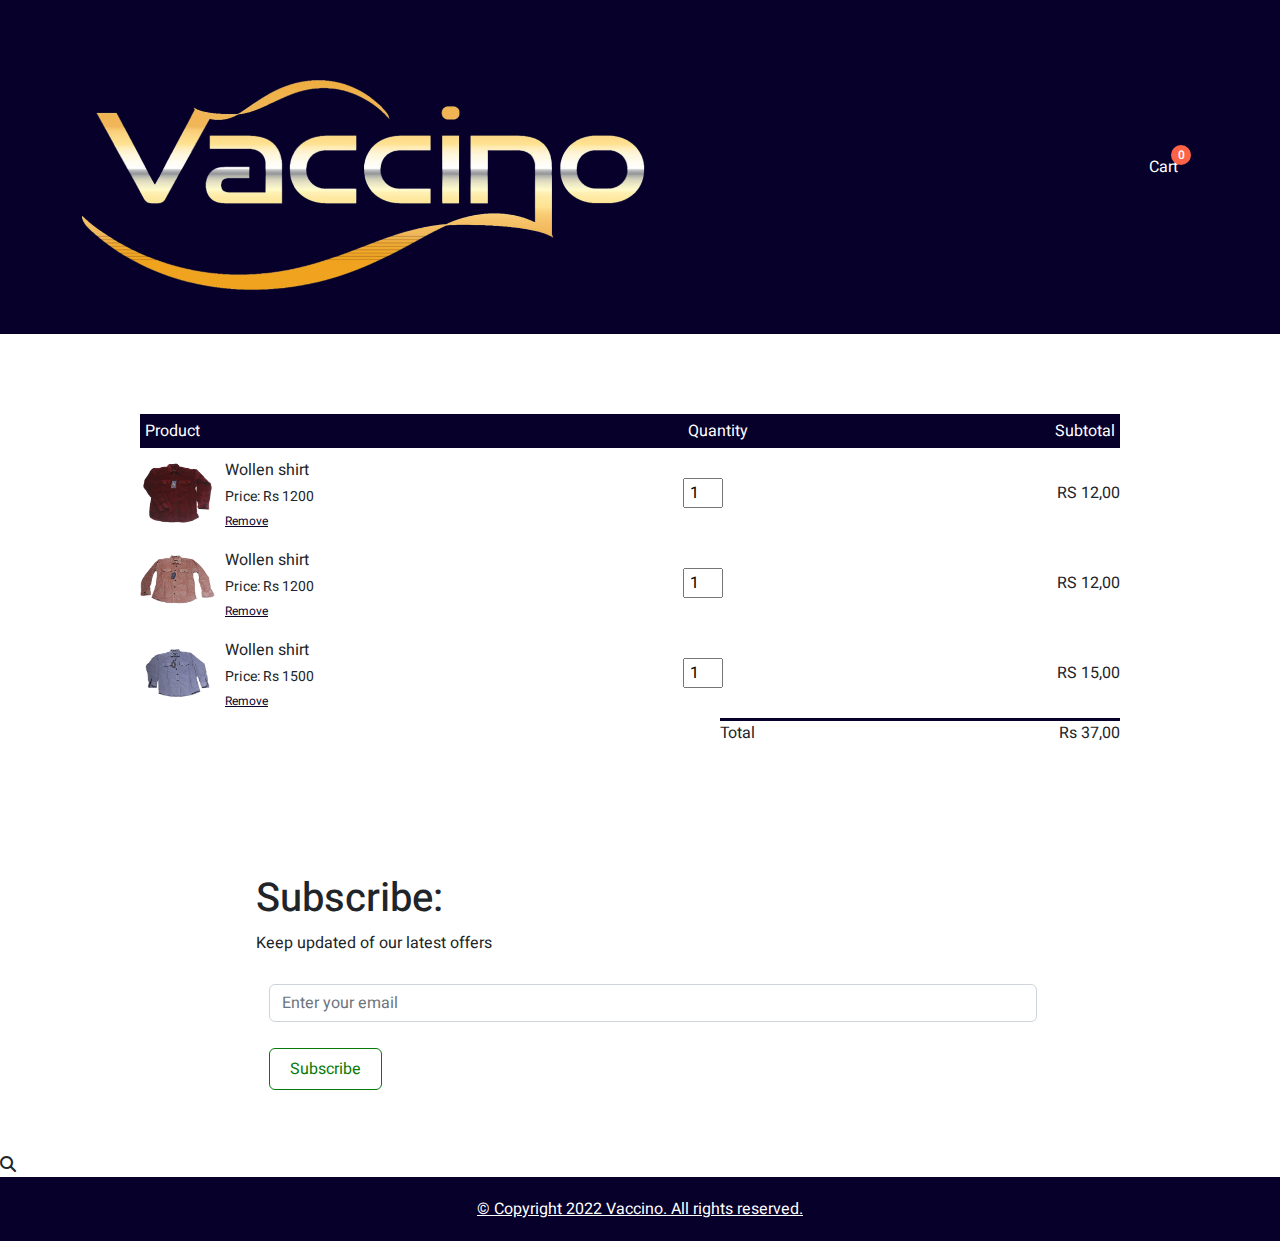
<file: cart.html>
<!doctype html>
<html lang="en">
  <head>
    <meta charset="utf-8">
    <meta name="viewport" content="width=device-width, initial-scale=1">
        <title>Cart page</title>
        <link rel="stylesheet" href="https://cdnjs.cloudflare.com/ajax/libs/font-awesome/6.1.1/css/all.min.css" />
        <link rel="stylesheet" href="css/bootstrap.min.css">
        <link rel="stylesheet" href="css/style.css">
    </head>
    <body>
        
        <!-- navibation bar -->
        <div>
            <nav class="navbar navbar-expand-lg">

                <div class="container">
                  <a class="navbar-brand" href="#"><img src="img/logo.png" /></a>
                
                    <div class='cart'>
                      Cart
                      <span><div>0</div></span>
                    </div>
                  
                </div>
              </nav>
        </div>

         <!-- -------------menu--------------------- -->
         <div class="menu">
            <div class="container"></div>

        </div>

        <!-- ------------cart itms------------- -->
        <div class="small-container cart-page">
            <table>
                <tr>
                    <th>Product</th>
                    <th>Quantity</th>
                    <th>Subtotal</th>
                </tr>
                <tr>
                    <td>
                        <div class="cart-info">
                            <img src="img/wollen-shirt1.png" alt="">
                            <div>
                                <p>Wollen shirt</p>
                                <small>Price: Rs 1200</small>
                                <br>
                                <a href="#">Remove</a>
                            </div>
                        </div>
                    </td>
                    <td><input type="number" value="1"></td>
                    <td>RS 12,00</td>
                </tr>
                <tr>
                    <td>
                        <div class="cart-info">
                            <img src="img/wollen-shirt2.png" alt="">
                            <div>
                                <p>Wollen shirt</p>
                                <small>Price: Rs 1200</small>
                                <br>
                                <a href="#">Remove</a></div>
                            </div>
                    </td>
                    <td><input type="number" value="1"></td>
                    <td>RS 12,00</td>
                </tr>
                <tr>
                    <td>
                        <div class="cart-info">
                            <img src="img/wollen-shirt3.png" alt="">
                            <div>
                                <p>Wollen shirt</p>
                                <small>Price: Rs 1500</small>
                                <br>
                                <a href="#">Remove</a></div>
                            </div>
                    </td>
                    <td><input type="number" value="1"></td>
                    <td>RS 15,00</td>
                </tr>
            </table>
            <div class="total-price">
                <table>
                    <tr>
                        <td>Total</td>
                        <td> Rs 37,00</td>
                    </tr>
                </table>
            </div>
        </div>


     
        <!-- ----------------subscribe-------------- -->
        <div class='container subscribe'>
            <form action="/" class='form-group'> 
                <label for="cupon">
                    <h1>Subscribe:</h1>
                    <p>Keep updated of our latest offers</p>
                    </label>
                <br />
                <input type="Email" class='form-control' placeholder='Enter your email'/>
                <input type="submit" class='btn' value="Subscribe" />
            </form>
        </div>
        <!-- --------------cart-------------- -->

        <i class="fas fa-search"></i>










        <!-- --------------Footer--------------- -->
        <div>
            <footer>
                <a href='/'> © Copyright 2022 Vaccino. All rights reserved.</a>
            </footer>
        </div>

        <script src="js/app.js"></script>
        <script src="js/bootstrap.bundle.min.js"></script>
    </body>
</html>
</file>
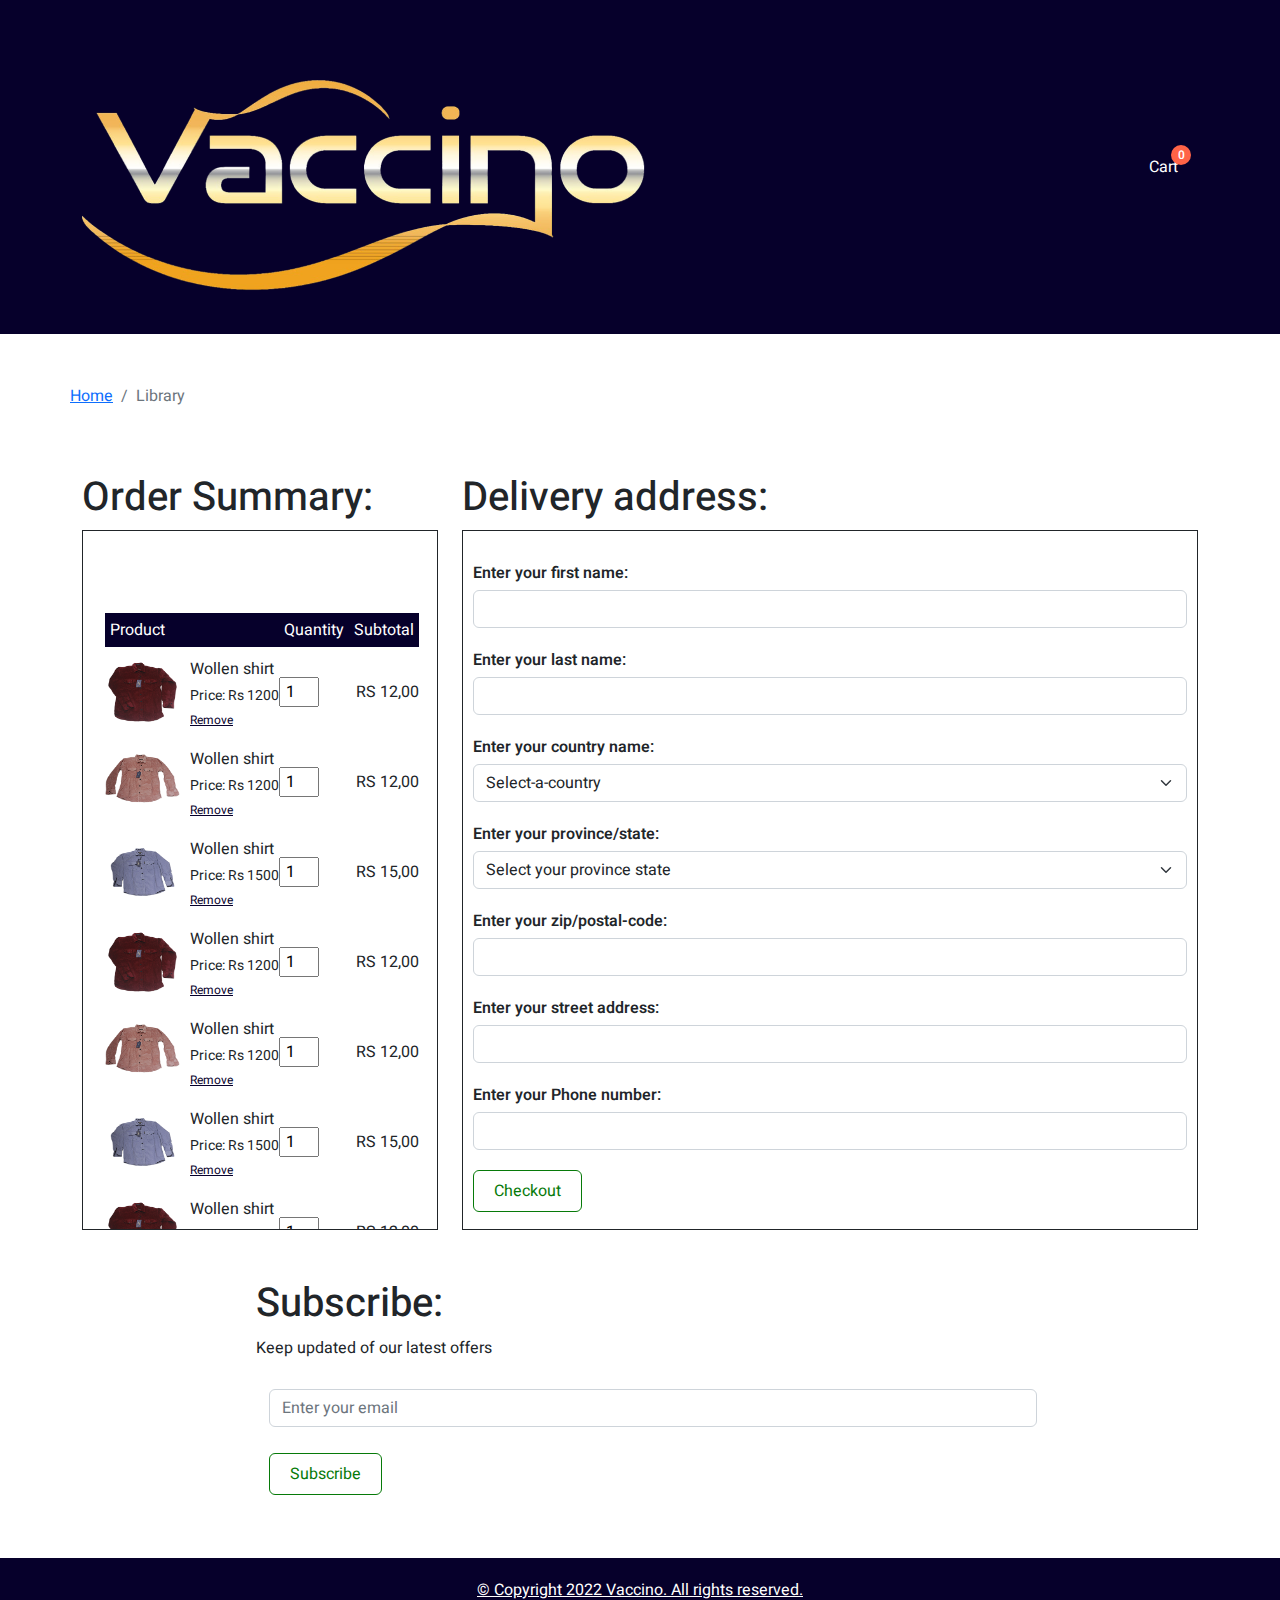
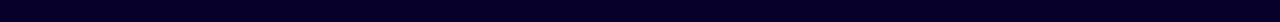
<file: checkout-page.html>
<!doctype html>
<html lang="en">
  <head>
    <meta charset="utf-8">
    <meta name="viewport" content="width=device-width, initial-scale=1">
        <title>Checkout page</title>
        <link rel="stylesheet" href="css/bootstrap.min.css">
        <link rel="stylesheet" href="css/style.css">
    </head>
    <body>
        
        <!-- navibation bar -->
        <div>
            <nav class="navbar navbar-expand-lg">

                <div class="container">
                  <a class="navbar-brand" href="#"><img src="img/logo.png" /></a>
                
                    <div class='cart'>
                      Cart
                      <span><div>0</div></span>
                    </div>
                  
                </div>
              </nav>
        </div>

         <!-- -------------menu--------------------- -->
         <div class="menu">
            <div class="container"></div>

        </div>

        <!-- breadcrumb -->
        <div class='container breadcrumb-container'>
            <div aria-label="breadcrumb">
                <ol class="breadcrumb">
                    <li class="breadcrumb-item"><a href="/">Home</a></li>
                    <li class="breadcrumb-item active" aria-current="page">Library</li>
                </ol>
            </div>
        </div>

        <!-- ----------------checkout section---------------------- -->
        <div class='container checkout-section'>
            <div class="row">
              <div class="col-md-4">
                          <!-- -------------------------order summary------------------- -->
                    <div>
                        <h1 class='summary-title'>Order Summary:</h1>
                        <div class='order-summary'>
                            <!-- Subtotal: Rs XX.XX
                            Delivery fee: Rs XX.XX
                            <hr />
                            <h3>Grand total</h3>
                            <hr />
                            <h4>XX items in cart</h4>
                                <div class="small-container cart-page product-list">
                                    <table>
                                        <tr>
                                            <th>Product</th>
                                            <th>Quantity</th>
                                            <th>Subtotal</th>
                                        </tr>
                                        <tr>
                                            <td>
                                                <div class="cart-info">
                                                    <img src="img/wollen-shirt1.png" alt="">
                                                    <div>
                                                        <p>Wollen shirt</p>
                                                        <small>Price: Rs 1200</small>
                                                        <br>
                                                        <a href="#">Remove</a>
                                                    </div>
                                                </div>
                                            </td>
                                            <td><input type="number" value="1"></td>
                                            <td>RS 12,00</td>
                                        </tr>
                                        <tr>
                                            <td>
                                                <div class="cart-info">
                                                    <img src="img/wollen-shirt2.png" alt="">
                                                    <div>
                                                        <p>Wollen shirt</p>
                                                        <small>Price: Rs 1200</small>
                                                        <br>
                                                        <a href="#">Remove</a></div>
                                                    </div>
                                            </td>
                                            <td><input type="number" value="1"></td>
                                            <td>RS 12,00</td>
                                        </tr>
                                        <tr>
                                            <td>
                                                <div class="cart-info">
                                                    <img src="img/wollen-shirt3.png" alt="">
                                                    <div>
                                                        <p>Wollen shirt</p>
                                                        <small>Price: Rs 1500</small>
                                                        <br>
                                                        <a href="#">Remove</a></div>
                                                    </div>
                                            </td>
                                            <td><input type="number" value="1"></td>
                                            <td>RS 15,00</td>
                                        </tr>
                                    </table>
                                    <div class="total-price">
                                        <table>
                                            <tr>
                                                <td>Total</td>
                                                <td> Rs 37,00</td>
                                            </tr>
                                        </table>
                                    </div>
                                </div>
                            <form action="/" class='form-group cupon'> 
                                <label for="cupon">Use cupon:</label>
                                <br />
                                    <input type="text" class='form-control' placeholder='Cupon code'/>
                                    <input type="submit" class='btn' value="Apply" />
                            </form> -->
                            <div class="small-container cart-page bg2">
                                <table>
                                    <tr>
                                        <th>Product</th>
                                        <th>Quantity</th>
                                        <th>Subtotal</th>
                                    </tr>
                                    <tr>
                                        <td>
                                            <div class="cart-info">
                                                <img src="img/wollen-shirt1.png" alt="">
                                                <div>
                                                    <p>Wollen shirt</p>
                                                    <small>Price: Rs 1200</small>
                                                    <br>
                                                    <a href="#">Remove</a>
                                                </div>
                                            </div>
                                        </td>
                                        <td><input type="number" value="1"></td>
                                        <td>RS 12,00</td>
                                    </tr>
                                    <tr>
                                        <td>
                                            <div class="cart-info">
                                                <img src="img/wollen-shirt2.png" alt="">
                                                <div>
                                                    <p>Wollen shirt</p>
                                                    <small>Price: Rs 1200</small>
                                                    <br>
                                                    <a href="#">Remove</a></div>
                                                </div>
                                        </td>
                                        <td><input type="number" value="1"></td>
                                        <td>RS 12,00</td>
                                    </tr>
                                    <tr>
                                        <td>
                                            <div class="cart-info">
                                                <img src="img/wollen-shirt3.png" alt="">
                                                <div>
                                                    <p>Wollen shirt</p>
                                                    <small>Price: Rs 1500</small>
                                                    <br>
                                                    <a href="#">Remove</a></div>
                                                </div>
                                        </td>
                                        <td><input type="number" value="1"></td>
                                        <td>RS 15,00</td>
                                    </tr>
                                    <tr>
                                        <td>
                                            <div class="cart-info">
                                                <img src="img/wollen-shirt1.png" alt="">
                                                <div>
                                                    <p>Wollen shirt</p>
                                                    <small>Price: Rs 1200</small>
                                                    <br>
                                                    <a href="#">Remove</a>
                                                </div>
                                            </div>
                                        </td>
                                        <td><input type="number" value="1"></td>
                                        <td>RS 12,00</td>
                                    </tr>
                                    <tr>
                                        <td>
                                            <div class="cart-info">
                                                <img src="img/wollen-shirt2.png" alt="">
                                                <div>
                                                    <p>Wollen shirt</p>
                                                    <small>Price: Rs 1200</small>
                                                    <br>
                                                    <a href="#">Remove</a></div>
                                                </div>
                                        </td>
                                        <td><input type="number" value="1"></td>
                                        <td>RS 12,00</td>
                                    </tr>
                                    <tr>
                                        <td>
                                            <div class="cart-info">
                                                <img src="img/wollen-shirt3.png" alt="">
                                                <div>
                                                    <p>Wollen shirt</p>
                                                    <small>Price: Rs 1500</small>
                                                    <br>
                                                    <a href="#">Remove</a></div>
                                                </div>
                                        </td>
                                        <td><input type="number" value="1"></td>
                                        <td>RS 15,00</td>
                                    </tr>
                                    <tr>
                                        <td>
                                            <div class="cart-info">
                                                <img src="img/wollen-shirt1.png" alt="">
                                                <div>
                                                    <p>Wollen shirt</p>
                                                    <small>Price: Rs 1200</small>
                                                    <br>
                                                    <a href="#">Remove</a>
                                                </div>
                                            </div>
                                        </td>
                                        <td><input type="number" value="1"></td>
                                        <td>RS 12,00</td>
                                    </tr>
                                    <tr>
                                        <td>
                                            <div class="cart-info">
                                                <img src="img/wollen-shirt2.png" alt="">
                                                <div>
                                                    <p>Wollen shirt</p>
                                                    <small>Price: Rs 1200</small>
                                                    <br>
                                                    <a href="#">Remove</a></div>
                                                </div>
                                        </td>
                                        <td><input type="number" value="1"></td>
                                        <td>RS 12,00</td>
                                    </tr>
                                    <tr>
                                        <td>
                                            <div class="cart-info">
                                                <img src="img/wollen-shirt3.png" alt="">
                                                <div>
                                                    <p>Wollen shirt</p>
                                                    <small>Price: Rs 1500</small>
                                                    <br>
                                                    <a href="#">Remove</a></div>
                                                </div>
                                        </td>
                                        <td><input type="number" value="1"></td>
                                        <td>RS 15,00</td>
                                    </tr>
                                    <tr>
                                        <td>
                                            <div class="cart-info">
                                                <img src="img/wollen-shirt1.png" alt="">
                                                <div>
                                                    <p>Wollen shirt</p>
                                                    <small>Price: Rs 1200</small>
                                                    <br>
                                                    <a href="#">Remove</a>
                                                </div>
                                            </div>
                                        </td>
                                        <td><input type="number" value="1"></td>
                                        <td>RS 12,00</td>
                                    </tr>
                                    <tr>
                                        <td>
                                            <div class="cart-info">
                                                <img src="img/wollen-shirt2.png" alt="">
                                                <div>
                                                    <p>Wollen shirt</p>
                                                    <small>Price: Rs 1200</small>
                                                    <br>
                                                    <a href="#">Remove</a></div>
                                                </div>
                                        </td>
                                        <td><input type="number" value="1"></td>
                                        <td>RS 12,00</td>
                                    </tr>
                                    <tr>
                                        <td>
                                            <div class="cart-info">
                                                <img src="img/wollen-shirt3.png" alt="">
                                                <div>
                                                    <p>Wollen shirt</p>
                                                    <small>Price: Rs 1500</small>
                                                    <br>
                                                    <a href="#">Remove</a></div>
                                                </div>
                                        </td>
                                        <td><input type="number" value="1"></td>
                                        <td>RS 15,00</td>
                                    </tr>
                                    <tr>
                                        <td>
                                            <div class="cart-info">
                                                <img src="img/wollen-shirt1.png" alt="">
                                                <div>
                                                    <p>Wollen shirt</p>
                                                    <small>Price: Rs 1200</small>
                                                    <br>
                                                    <a href="#">Remove</a>
                                                </div>
                                            </div>
                                        </td>
                                        <td><input type="number" value="1"></td>
                                        <td>RS 12,00</td>
                                    </tr>
                                    <tr>
                                        <td>
                                            <div class="cart-info">
                                                <img src="img/wollen-shirt2.png" alt="">
                                                <div>
                                                    <p>Wollen shirt</p>
                                                    <small>Price: Rs 1200</small>
                                                    <br>
                                                    <a href="#">Remove</a></div>
                                                </div>
                                        </td>
                                        <td><input type="number" value="1"></td>
                                        <td>RS 12,00</td>
                                    </tr>
                                    <tr>
                                        <td>
                                            <div class="cart-info">
                                                <img src="img/wollen-shirt3.png" alt="">
                                                <div>
                                                    <p>Wollen shirt</p>
                                                    <small>Price: Rs 1500</small>
                                                    <br>
                                                    <a href="#">Remove</a></div>
                                                </div>
                                        </td>
                                        <td><input type="number" value="1"></td>
                                        <td>RS 15,00</td>
                                    </tr>
                                    <tr>
                                        <td>
                                            <div class="cart-info">
                                                <img src="img/wollen-shirt1.png" alt="">
                                                <div>
                                                    <p>Wollen shirt</p>
                                                    <small>Price: Rs 1200</small>
                                                    <br>
                                                    <a href="#">Remove</a>
                                                </div>
                                            </div>
                                        </td>
                                        <td><input type="number" value="1"></td>
                                        <td>RS 12,00</td>
                                    </tr>
                                    <tr>
                                        <td>
                                            <div class="cart-info">
                                                <img src="img/wollen-shirt2.png" alt="">
                                                <div>
                                                    <p>Wollen shirt</p>
                                                    <small>Price: Rs 1200</small>
                                                    <br>
                                                    <a href="#">Remove</a></div>
                                                </div>
                                        </td>
                                        <td><input type="number" value="1"></td>
                                        <td>RS 12,00</td>
                                    </tr>
                                    <tr>
                                        <td>
                                            <div class="cart-info">
                                                <img src="img/wollen-shirt3.png" alt="">
                                                <div>
                                                    <p>Wollen shirt</p>
                                                    <small>Price: Rs 1500</small>
                                                    <br>
                                                    <a href="#">Remove</a></div>
                                                </div>
                                        </td>
                                        <td><input type="number" value="1"></td>
                                        <td>RS 15,00</td>
                                    </tr>
                                </table>
                                <div class="total-price bg3">
                                    <table>
                                        <tr>
                                            <td>Total</td>
                                            <td> Rs 37,00</td>
                                        </tr>
                                    </table>
                                </div>
                            </div>
                        </div>
                    </div>
              </div>

               <!-- ---------------------Checkout form------------------ -->
              <div class="col-md-8">
                <div>
                    <h1 class='checkout-form-title'>Delivery address:</h1>
                  <form action="/"   class='checkout-form form-group'>
                    <label for="first-name">Enter your first name:</label>
                    <input type="text" name="first-name" class="form-control" />
            
                    <label for="last-name">Enter your last name:</label>
                    <input type="text" name="last-name" class="form-control" />
                    
                    <label for="country">Enter your country name:</label>
                    <select class='form-control form-select' name="select-a-country">
                        <option value="select-a-country" disabled selected>Select-a-country</option>
                        <option value="nepal">Nepal</option>
                    </select>
            
                    <label for="state">Enter your province/state:</label>
                    <select name="province/state" class='form-control form-select'>
                        <option value="select-a-province" selected disabled>Select your province state</option>
                        <option value="Province-1">Province No. 1</option>
                        <option value="Province-2">Province No. 2</option>
                        <option value="Province-3">Province No. 3</option>
                        <option value="Province-4">Province No. 4</option>
                        <option value="Province-5">Province No. 5</option>
                        <option value="Province-6">Province No. 6</option>
                        <option value="Province-7">Province No. 7</option>
                    </select>
            
                    <label for="zip/postal-code">Enter your zip/postal-code:</label>
                    <input type="text" name="zip/postalCode" class="form-control" />
            
                    <label for="street-address">Enter your street address:</label>
                    <input type="text" name="street-address" class="form-control" />
                    
                    <label for="phone-number">Enter your Phone number:</label>
                    <input type="text" name="phone-number" class="form-control" />

                    <input type="submit" name="checkout" value="Checkout" class="btn" />
                  </form>
                </div>
              </div>
            </div>
          </div>
     
        <!-- ----------------subscribe-------------- -->
        <div class='container subscribe'>
            <form action="/" class='form-group'> 
                <label for="cupon">
                    <h1>Subscribe:</h1>
                    <p>Keep updated of our latest offers</p>
                    </label>
                <br />
                <input type="Email" class='form-control' placeholder='Enter your email'/>
                <input type="submit" class='btn' value="Subscribe" />
            </form>
        </div>


        <!-- --------------Footer--------------- -->
        <div>
            <footer>
                <a href='/'> © Copyright 2022 Vaccino. All rights reserved.</a>
            </footer>
        </div>

        <script src="js/app.js"></script>
        <script src="js/bootstrap.bundle.min.js"></script>
    </body>
</html>
</file>
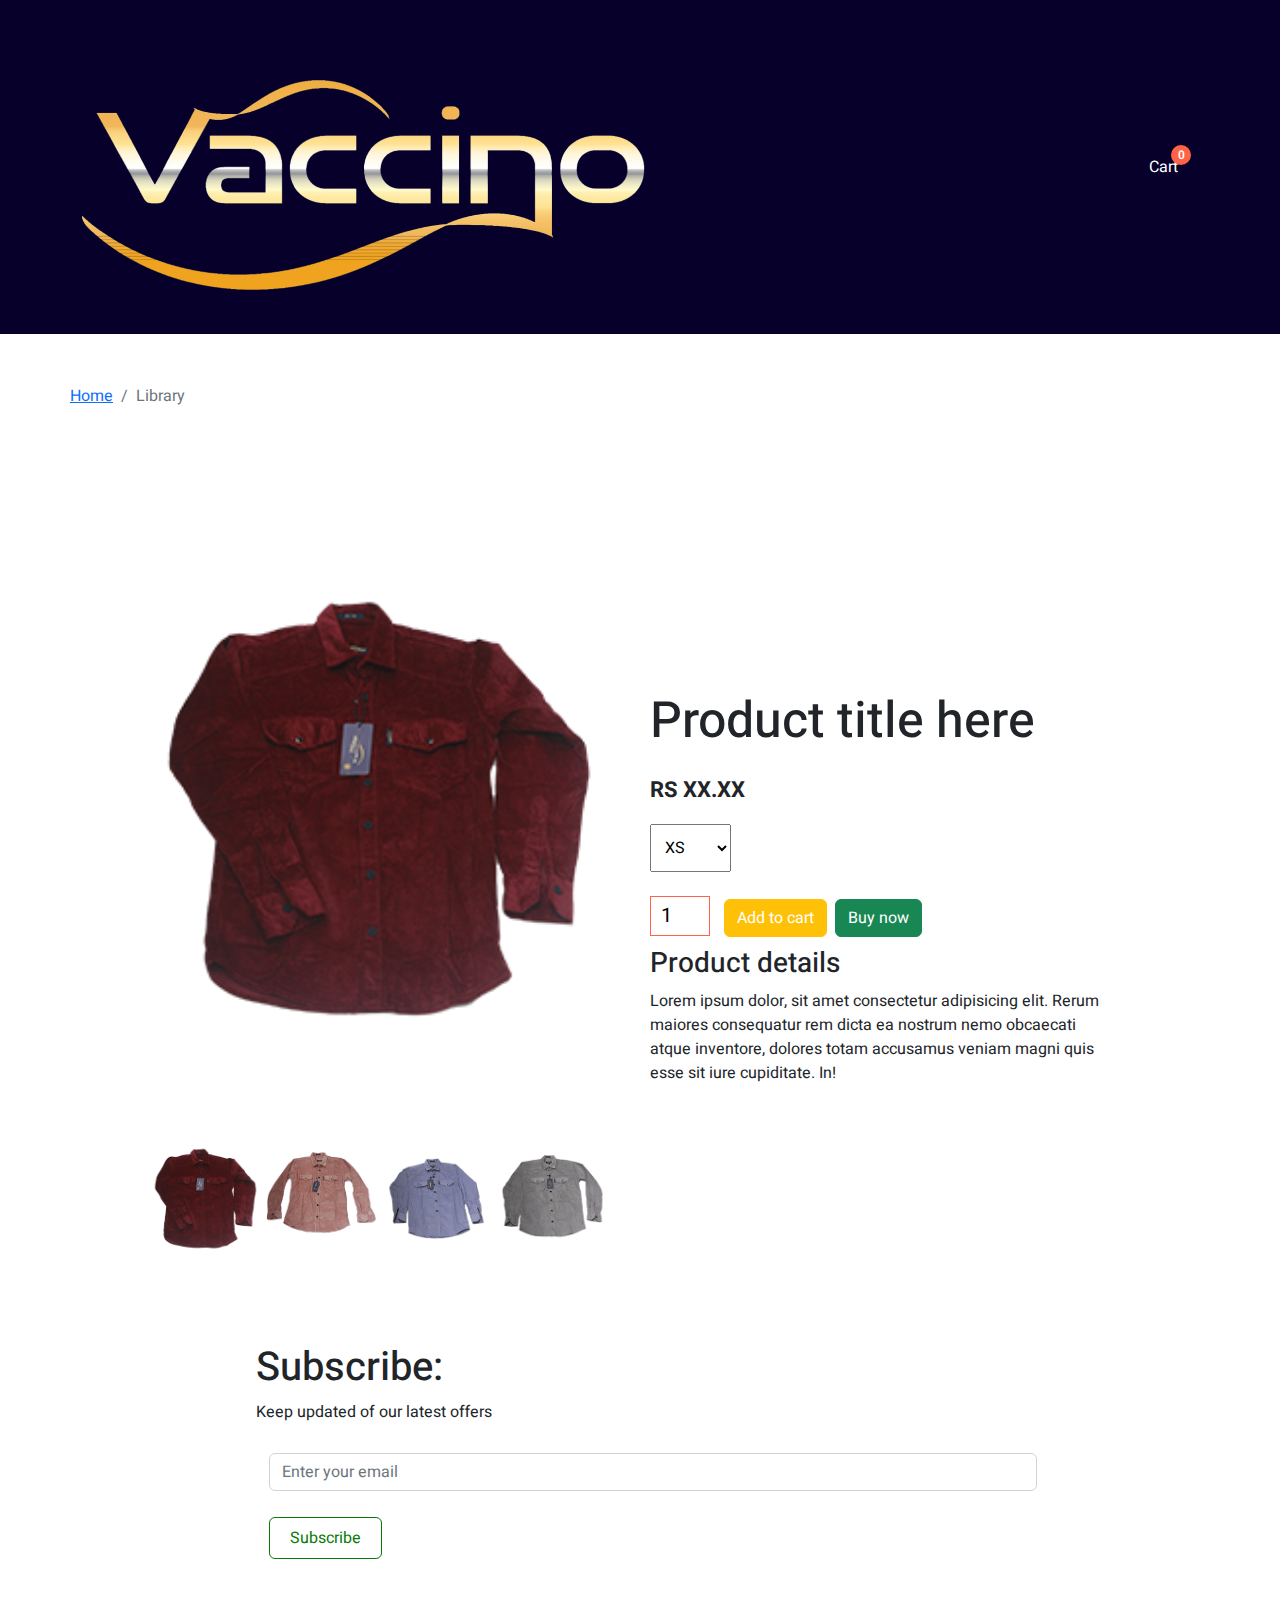
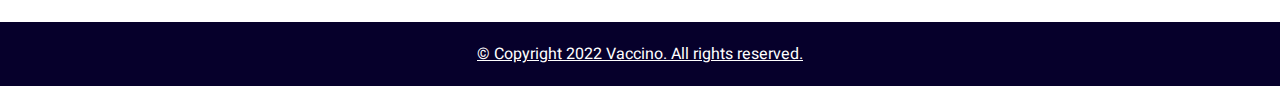
<file: product-detail.html>
<!doctype html>
<html lang="en">
  <head>
    <meta charset="utf-8">
    <meta name="viewport" content="width=device-width, initial-scale=1">
        <title>Product detail page</title>
        <link rel="stylesheet" href="css/bootstrap.min.css">
        <link rel="stylesheet" href="css/style.css">
    </head>
    <body>
        
        <!-- navibation bar -->
        <div>
            <nav class="navbar navbar-expand-lg">

                <div class="container">
                  <a class="navbar-brand" href="#"><img src="img/logo.png" /></a>
                
                    <div class='cart'>
                      Cart
                      <span><div>0</div></span>
                    </div>
                  
                </div>
              </nav>
        </div>

         <!-- -------------menu--------------------- -->
         <div class="menu">
            <div class="container"></div>

        </div>

        <!-- breadcrumb -->
        <div class='container breadcrumb-container'>
            <div aria-label="breadcrumb">
                <ol class="breadcrumb">
                    <li class="breadcrumb-item"><a href="/">Home</a></li>
                    <li class="breadcrumb-item active" aria-current="page">Library</li>
                </ol>
            </div>
        </div>

        <!-- ---------------product-detail------------- -->
        <div class='container'>
            <div class='small-container single-product'>
                <div class="product-row row">
                    <div class="column-2 col-md-4">
                        <img src="img/wollen-shirt1.png" class="large-image" alt="..." width='100%' />
                        <div class="small-image-row">
                            <div class="small-image-column">
                                <img src="img/wollen-shirt1.png" class="small-image" alt="..." width='100%' />
                            </div>
                            <div class="small-image-column">
                                <img src="img/wollen-shirt2.png" class="small-image" alt="..." width='100%' />
                            </div>
                            <div class="small-image-column">
                                <img src="img/wollen-shirt3.png"..." class="small-image" width='100%' />
                            </div>
                            <div class="small-image-column">
                                <img src="img/wollen-shirt4.png" class="small-image" alt="..." width='100%' />
                            </div>
                        </div>
                    </div>
        
                    <div class="column-2 col-md-8">
                        <h1>Product title here</h1>
                        <h4>RS XX.XX</h4>
                        <select name="size">
                            <option value="extra-small">XS</option>
                            <option value="extra-small">S</option>
                            <option value="extra-small">M</option>
                            <option value="extra-small">L</option>
                            <option value="extra-small">XL</option>
                            <option value="extra-small">XXL</option>
                            <option value="extra-small">XXXL</option>
                        </select>
                        <br />
                        <input type="number" name="quantity" value="1" />
                        <a href="/" class=' btn btn-warning'>Add to cart</a>&nbsp;
                        <a href="/" class=' btn btn-success'>Buy now</a>
                        <h3>Product details</h3>
                        <p>
                            Lorem ipsum dolor, sit amet consectetur adipisicing elit. Rerum maiores consequatur rem dicta ea nostrum nemo obcaecati atque inventore, dolores totam accusamus veniam magni quis esse sit iure cupiditate. In!
                        </p>
                    </div>
        
                </div>
        
            </div>
          
        </div>

     
        <!-- ----------------subscribe-------------- -->
        <div class='container subscribe'>
            <form action="/" class='form-group'> 
                <label for="cupon">
                    <h1>Subscribe:</h1>
                    <p>Keep updated of our latest offers</p>
                    </label>
                <br />
                <input type="Email" class='form-control' placeholder='Enter your email'/>
                <input type="submit" class='btn' value="Subscribe" />
            </form>
        </div>


        <!-- --------------Footer--------------- -->
        <div>
            <footer>
                <a href='/'> © Copyright 2022 Vaccino. All rights reserved.</a>
            </footer>
        </div>

        <script src="js/app.js"></script>
        <script src="js/bootstrap.bundle.min.js"></script>
    </body>
</html>
</file>
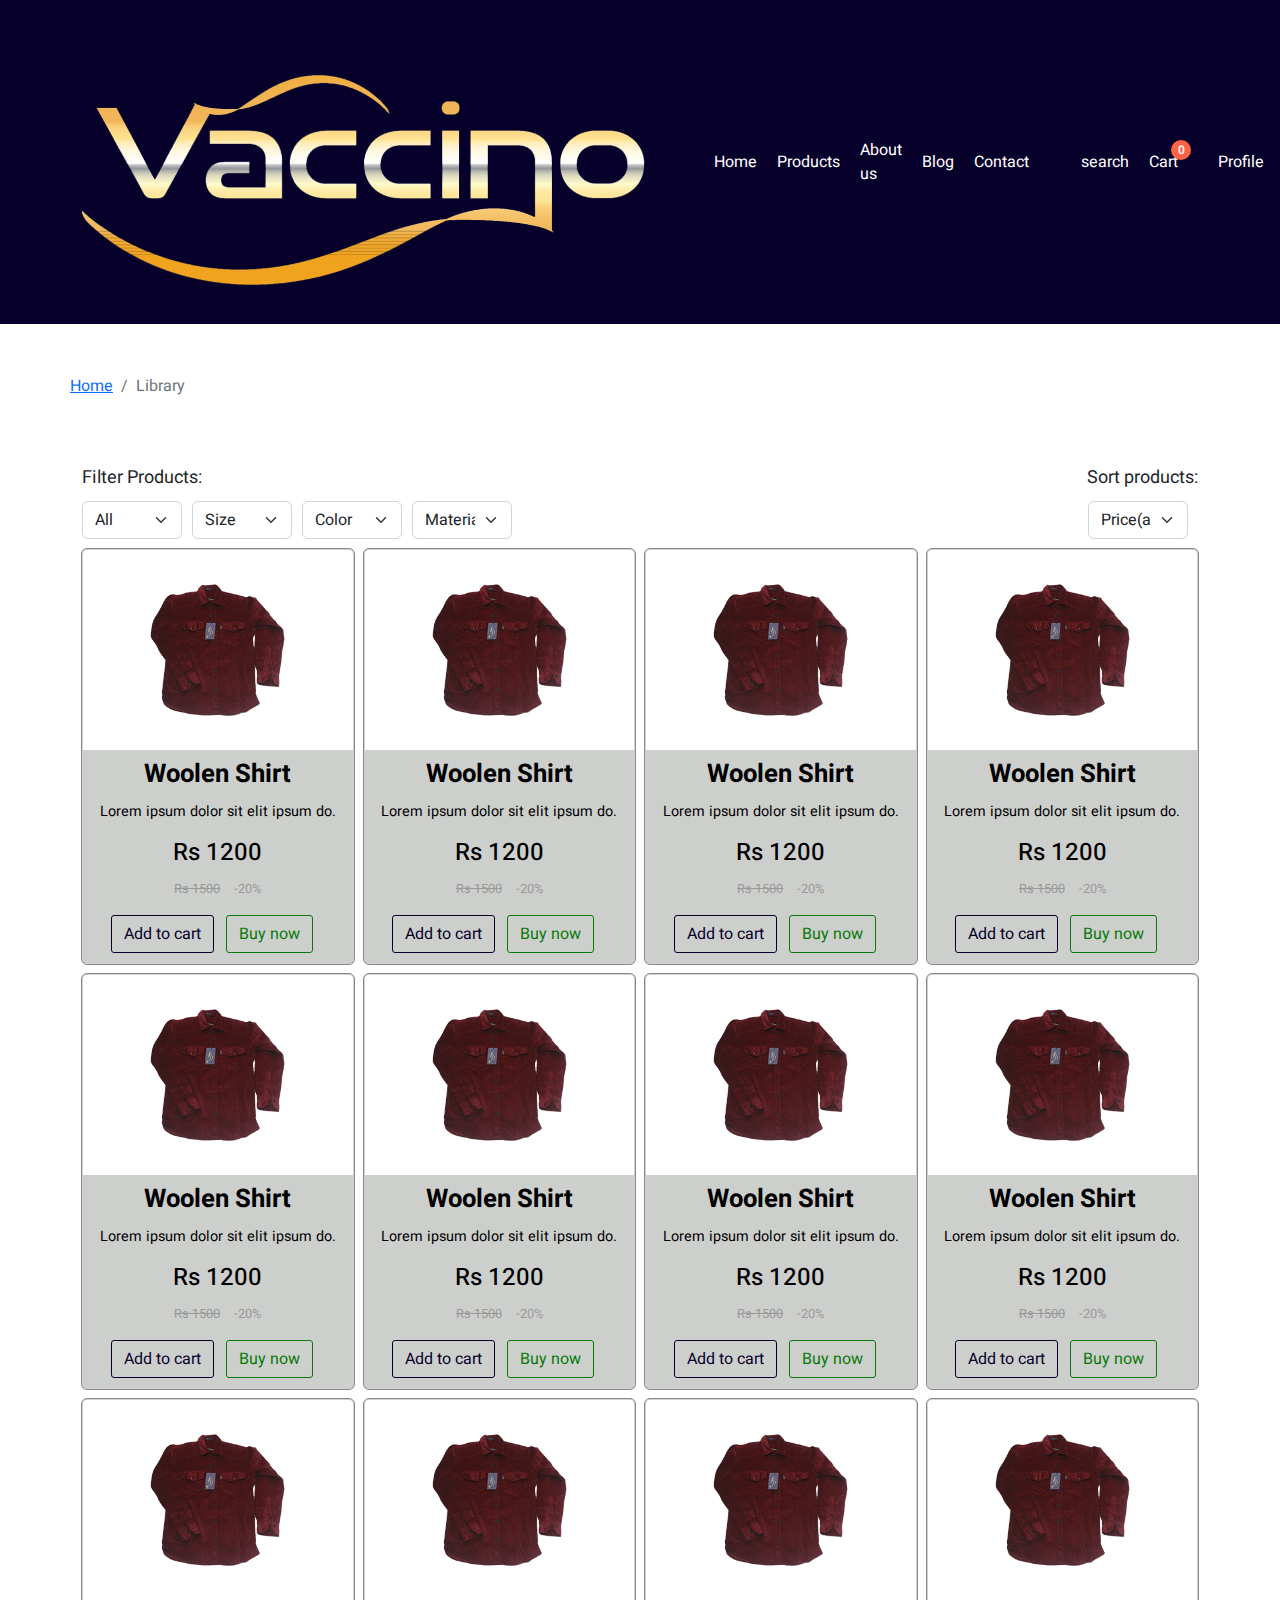
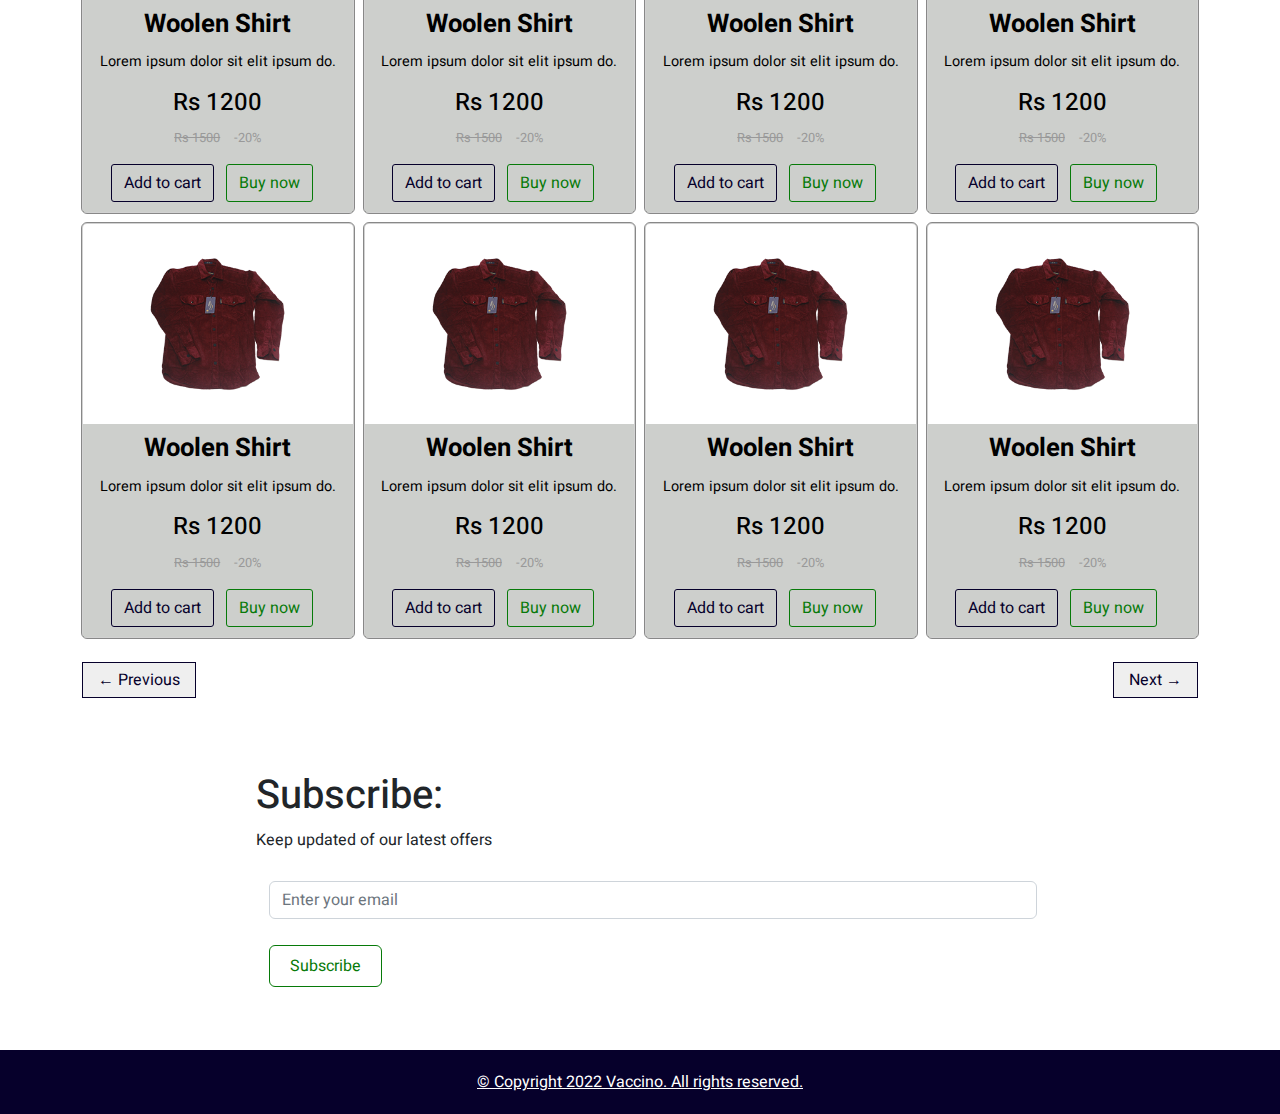
<file: products.html>
<!doctype html>
<html lang="en">
  <head>
    <meta charset="utf-8">
    <meta name="viewport" content="width=device-width, initial-scale=1">
        <title>Products</title>
        <link rel="stylesheet" href="css/bootstrap.min.css">
        <link rel="stylesheet" href="css/style.css">
    </head>
    <body>
        
        <!-- navibation bar -->
        <nav class="navbar navbar-expand-lg">
            <div class="container">

                <div>
                  <a class="navbar-brand" href="#">
                    <img src="img/logo.png" /></a>
                  
                </div>

                <div class="menu">
                        <ul class="menu nav-list">
                            <li><a class="menu-item" href="#">Home</a></li>
                            <li><a class="menu-item" href="#">Products</a></li>
                            <li><a class="menu-item" href="#">About us</a></li>
                            <li><a class="menu-item" href="#">Blog</a></li>
                            <li><a class="menu-item" href="#">Contact</a></li>
                        </ul>               
                        
                </div>
        
        

                <div class="right-nav">
                    <ul class="nav-list">
                        <li><a href="#">search</a></li>
                        <li>
                            <a href="#" class='cart'>
                                Cart
                                <span><div>0</div></span>
                              </a>
                        </li>
                        <li><a href="#">Profile</a></li>
                    </ul>
                    
                </div>
              </div>
        </nav>
        

        <!-- -------------menu--------------------- -->
        
        <!-- breadcrumb -->
        <div class='container breadcrumb-container'>
            <div aria-label="breadcrumb">
                <ol class="breadcrumb">
                    <li class="breadcrumb-item"><a href="/">Home</a></li>
                    <li class="breadcrumb-item active" aria-current="page">Library</li>
                </ol>
            </div>
        </div>


            <!-- Products -->
            <div class="container">
            <!-- ------------Filters--------------- -->
            <div class='bg'>
      
                <div>   
               <div class='filter-text'>Filter Products:</div>
               <div class='filter'>
               <br />
               
               <form action="/">
                   <select name="sort-by" class='form-select'>
                       <option value="price-asc">All</option>
                       <option value="price-desc">Shirt</option>
                       <option value="date-asc">T-shirt</option>
                       <option value="date-desc">Blazer</option>
                       <option value="date-desc">Jacket</option>
                   </select>
               </form>
               <form action="/">
                   <select name="sort-by" class='form-select'>
                       <option value="price-asc" disabled selected>Size</option>
                       <option value="price-desc">XS</option>
                       <option value="date-asc">S</option>
                       <option value="date-desc">M</option>
                       <option value="date-desc">L</option>
                       <option value="date-desc">XL</option>
                       <option value="date-desc">XXL</option>
                       <option value="date-desc">XXXL</option>
                   </select>
               </form>
               <form action="/">
                   <select name="sort-by" class='form-select'>
                       <option value="price-asc" disabled selected>Color</option>
                       <option value="price-desc">Red</option>
                       <option value="date-asc">Blue</option>
                       <option value="date-desc">Yellow</option>
                       <option value="date-desc">Green</option>
                   </select>
               </form>
               <form action="/">
                   <select name="sort-by" class='form-select'>
                       <option value="price-asc" disabled selected>Material</option>
                       <option value="price-desc">Cotton</option>
                       <option value="date-asc">Nylon</option>
                       <option value="date-desc">Other</option>
                       <option value="date-desc">Jacket</option>
                   </select>
               </form>
               
               </div>
               </div>
           
               <div>
               <div class='filter-text'>Sort products:</div>
               <div class='filter sort-by'>
             
             
               <form action="/">
                   
                   <select name="sort-by" class='form-select'>
                       <option value="price-asc">Price(asc)</option>
                       <option value="price-desc">Price(desc)</option>
                       <option value="date-asc">Date(asc)</option>
                       <option value="date-desc">Date(desc)</option>
                   </select>
           
               </form>
               </div>
               </div>
              </div>
              
            <!-- -----------------------product-grid----------------------->
          
                
             <div class='products-grid'>
                                
                <div class="card">
                    <a class='card-link' href='product-detail.html' target="_blank">
                        <img src="img/wollen-shirt1.png" alt="..." />
                    <div class="card-body">
                    
                        <div class="card-title">
                        Woolen Shirt
                        </div>
                        <p>
                        Lorem ipsum dolor sit elit ipsum do. 
                    </p>

                        <h4 class='price'>Rs 1200</h4>
                        <strike class='discounted-from'>Rs 1500</strike>
                        <span class='discount-percentage'> -20%</span>
                    </div>
                    </a>
                    <div class='button-wrapper'>
                        <button class='btn btn-blue add-to-cart'>
                        Add to cart
                        </button>
                        <a href="checkout-page.html" class='btn btn-green add-to-cart' target="_blank">
                        Buy now
                        </a>
                    </div>
                </div>
                
                <div class="card">
                    <a class='card-link' href='product-detail.html' target="_blank"><img src="img/wollen-shirt1.png" alt="..." />
                    <div class="card-body">
                    
                        <div class="card-title">
                        Woolen Shirt
                        </div>
                        <p>
                        Lorem ipsum dolor sit elit ipsum do. 
                    </p>

                        <h4 class='price'>Rs 1200</h4>
                        <strike class='discounted-from'>Rs 1500</strike>
                        <span class='discount-percentage'> -20%</span>
                    </div>
                    </a>
                    <div class='button-wrapper'>
                        <button class='btn btn-blue add-to-cart'>
                        Add to cart
                        </button>
                        <a href="checkout-page.html" class='btn btn-green add-to-cart' target="_blank">
                        Buy now
                        </a>
                    </div>
                </div>

                <div class="card">
                    <a class='card-link' href='product-detail.html' target="_blank"><img src="img/wollen-shirt1.png" alt="..." />
                    <div class="card-body">
                    
                        <div class="card-title">
                        Woolen Shirt
                        </div>
                        <p>
                        Lorem ipsum dolor sit elit ipsum do. 
                    </p>

                        <h4 class='price'>Rs 1200</h4>
                        <strike class='discounted-from'>Rs 1500</strike>
                        <span class='discount-percentage'> -20%</span>
                    </div>
                    </a>
                    <div class='button-wrapper'>
                        <button class='btn btn-blue add-to-cart'>
                        Add to cart
                        </button>
                        <a href="checkout-page.html" class='btn btn-green add-to-cart' target="_blank">
                        Buy now
                        </a>
                    </div>
                </div>

                <div class="card">
                    <a class='card-link' href='product-detail.html' target="_blank"><img src="img/wollen-shirt1.png" alt="..." />
                    <div class="card-body">
                    
                        <div class="card-title">
                        Woolen Shirt
                        </div>
                        <p>
                        Lorem ipsum dolor sit elit ipsum do. 
                    </p>

                        <h4 class='price'>Rs 1200</h4>
                        <strike class='discounted-from'>Rs 1500</strike>
                        <span class='discount-percentage'> -20%</span>
                    </div>
                    </a>
                    <div class='button-wrapper'>
                        <button class='btn btn-blue add-to-cart'>
                        Add to cart
                        </button>
                        <a href="checkout-page.html" class='btn btn-green add-to-cart' target="_blank">
                        Buy now
                        </a>
                    </div>
                </div>

                <div class="card">
                    <a class='card-link' href='product-detail.html' target="_blank"><img src="img/wollen-shirt1.png" alt="..." />
                    <div class="card-body">
                    
                        <div class="card-title">
                        Woolen Shirt
                        </div>
                        <p>
                        Lorem ipsum dolor sit elit ipsum do. 
                    </p>

                        <h4 class='price'>Rs 1200</h4>
                        <strike class='discounted-from'>Rs 1500</strike>
                        <span class='discount-percentage'> -20%</span>
                    </div>
                    </a>
                    <div class='button-wrapper'>
                        <button class='btn btn-blue add-to-cart'>
                        Add to cart
                        </button>
                        <a href="checkout-page.html" class='btn btn-green add-to-cart' target="_blank">
                        Buy now
                        </a>
                    </div>
                </div>

                <div class="card">
                    <a class='card-link' href='product-detail.html' target="_blank"><img src="img/wollen-shirt1.png" alt="..." />
                    <div class="card-body">
                    
                        <div class="card-title">
                        Woolen Shirt
                        </div>
                        <p>
                        Lorem ipsum dolor sit elit ipsum do. 
                    </p>

                        <h4 class='price'>Rs 1200</h4>
                        <strike class='discounted-from'>Rs 1500</strike>
                        <span class='discount-percentage'> -20%</span>
                    </div>
                    </a>
                    <div class='button-wrapper'>
                        <button class='btn btn-blue add-to-cart'>
                        Add to cart
                        </button>
                        <a href="checkout-page.html" class='btn btn-green add-to-cart' target="_blank">
                        Buy now
                        </a>
                    </div>
                </div>

                <div class="card">
                    <a class='card-link' href='product-detail.html' target="_blank"><img src="img/wollen-shirt1.png" alt="..." />
                    <div class="card-body">
                    
                        <div class="card-title">
                        Woolen Shirt
                        </div>
                        <p>
                        Lorem ipsum dolor sit elit ipsum do. 
                    </p>

                        <h4 class='price'>Rs 1200</h4>
                        <strike class='discounted-from'>Rs 1500</strike>
                        <span class='discount-percentage'> -20%</span>
                    </div>
                    </a>
                    <div class='button-wrapper'>
                        <button class='btn btn-blue add-to-cart'>
                        Add to cart
                        </button>
                        <a href="checkout-page.html" class='btn btn-green add-to-cart' target="_blank">
                        Buy now
                        </a>
                    </div>
                </div>

                <div class="card">
                    <a class='card-link' href='product-detail.html' target="_blank"><img src="img/wollen-shirt1.png" alt="..." />
                    <div class="card-body">
                    
                        <div class="card-title">
                        Woolen Shirt
                        </div>
                        <p>
                        Lorem ipsum dolor sit elit ipsum do. 
                    </p>

                        <h4 class='price'>Rs 1200</h4>
                        <strike class='discounted-from'>Rs 1500</strike>
                        <span class='discount-percentage'> -20%</span>
                    </div>
                    </a>
                    <div class='button-wrapper'>
                        <button class='btn btn-blue add-to-cart'>
                        Add to cart
                        </button>
                        <a href="checkout-page.html" class='btn btn-green add-to-cart' target="_blank">
                        Buy now
                        </a>
                    </div>
                </div>

                <div class="card">
                    <a class='card-link' href='product-detail.html' target="_blank"><img src="img/wollen-shirt1.png" alt="..." />
                    <div class="card-body">
                    
                        <div class="card-title">
                        Woolen Shirt
                        </div>
                        <p>
                        Lorem ipsum dolor sit elit ipsum do. 
                    </p>

                        <h4 class='price'>Rs 1200</h4>
                        <strike class='discounted-from'>Rs 1500</strike>
                        <span class='discount-percentage'> -20%</span>
                    </div>
                    </a>
                    <div class='button-wrapper'>
                        <button class='btn btn-blue add-to-cart'>
                        Add to cart
                        </button>
                        <a href="checkout-page.html" class='btn btn-green add-to-cart' target="_blank">
                        Buy now
                        </a>
                    </div>
                </div>

                <div class="card">
                    <a class='card-link' href='product-detail.html' target="_blank"><img src="img/wollen-shirt1.png" alt="..." />
                    <div class="card-body">
                    
                        <div class="card-title">
                        Woolen Shirt
                        </div>
                        <p>
                        Lorem ipsum dolor sit elit ipsum do. 
                    </p>

                        <h4 class='price'>Rs 1200</h4>
                        <strike class='discounted-from'>Rs 1500</strike>
                        <span class='discount-percentage'> -20%</span>
                    </div>
                    </a>
                    <div class='button-wrapper'>
                        <button class='btn btn-blue add-to-cart'>
                        Add to cart
                        </button>
                        <a href="checkout-page.html" class='btn btn-green add-to-cart' target="_blank">
                        Buy now
                        </a>
                    </div>
                </div>

                <div class="card">
                    <a class='card-link' href='product-detail.html' target="_blank"><img src="img/wollen-shirt1.png" alt="..." />
                    <div class="card-body">
                    
                        <div class="card-title">
                        Woolen Shirt
                        </div>
                        <p>
                        Lorem ipsum dolor sit elit ipsum do. 
                    </p>

                        <h4 class='price'>Rs 1200</h4>
                        <strike class='discounted-from'>Rs 1500</strike>
                        <span class='discount-percentage'> -20%</span>
                    </div>
                    </a>
                    <div class='button-wrapper'>
                        <button class='btn btn-blue add-to-cart'>
                        Add to cart
                        </button>
                        <a href="checkout-page.html" class='btn btn-green add-to-cart' target="_blank">
                        Buy now
                        </a>
                    </div>
                </div>

                <div class="card">
                    <a class='card-link' href='product-detail.html' target="_blank"><img src="img/wollen-shirt1.png" alt="..." />
                    <div class="card-body">
                    
                        <div class="card-title">
                        Woolen Shirt
                        </div>
                        <p>
                        Lorem ipsum dolor sit elit ipsum do. 
                    </p>

                        <h4 class='price'>Rs 1200</h4>
                        <strike class='discounted-from'>Rs 1500</strike>
                        <span class='discount-percentage'> -20%</span>
                    </div>
                    </a>
                    <div class='button-wrapper'>
                        <button class='btn btn-blue add-to-cart'>
                        Add to cart
                        </button>
                        <a href="checkout-page.html" class='btn btn-green add-to-cart' target="_blank">
                        Buy now
                        </a>
                    </div>
                </div>

                <div class="card">
                    <a class='card-link' href='product-detail.html' target="_blank"><img src="img/wollen-shirt1.png" alt="..." />
                    <div class="card-body">
                    
                        <div class="card-title">
                        Woolen Shirt
                        </div>
                        <p>
                        Lorem ipsum dolor sit elit ipsum do. 
                    </p>

                        <h4 class='price'>Rs 1200</h4>
                        <strike class='discounted-from'>Rs 1500</strike>
                        <span class='discount-percentage'> -20%</span>
                    </div>
                    </a>
                    <div class='button-wrapper'>
                        <button class='btn btn-blue add-to-cart'>
                        Add to cart
                        </button>
                        <a href="checkout-page.html" class='btn btn-green add-to-cart' target="_blank">
                        Buy now
                        </a>
                    </div>
                </div>

                <div class="card">
                    <a class='card-link' href='product-detail.html' target="_blank"><img src="img/wollen-shirt1.png" alt="..." />
                    <div class="card-body">
                    
                        <div class="card-title">
                        Woolen Shirt
                        </div>
                        <p>
                        Lorem ipsum dolor sit elit ipsum do. 
                    </p>

                        <h4 class='price'>Rs 1200</h4>
                        <strike class='discounted-from'>Rs 1500</strike>
                        <span class='discount-percentage'> -20%</span>
                    </div>
                    </a>
                    <div class='button-wrapper'>
                        <button class='btn btn-blue add-to-cart'>
                        Add to cart
                        </button>
                        <a href="checkout-page.html" class='btn btn-green add-to-cart' target="_blank">
                        Buy now
                        </a>
                    </div>
                </div>

                <div class="card">
                    <a class='card-link' href='product-detail.html' target="_blank"><img src="img/wollen-shirt1.png" alt="..." />
                    <div class="card-body">
                    
                        <div class="card-title">
                        Woolen Shirt
                        </div>
                        <p>
                        Lorem ipsum dolor sit elit ipsum do. 
                    </p>

                        <h4 class='price'>Rs 1200</h4>
                        <strike class='discounted-from'>Rs 1500</strike>
                        <span class='discount-percentage'> -20%</span>
                    </div>
                    </a>
                    <div class='button-wrapper'>
                        <button class='btn btn-blue add-to-cart'>
                        Add to cart
                        </button>
                        <a href="checkout-page.html" class='btn btn-green add-to-cart' target="_blank">
                        Buy now
                        </a>
                    </div>
                </div>

                <div class="card">
                    <a class='card-link' href='product-detail.html' target="_blank"><img src="img/wollen-shirt1.png" alt="..." />
                    <div class="card-body">
                    
                        <div class="card-title">
                        Woolen Shirt
                        </div>
                        <p>
                        Lorem ipsum dolor sit elit ipsum do. 
                    </p>

                        <h4 class='price'>Rs 1200</h4>
                        <strike class='discounted-from'>Rs 1500</strike>
                        <span class='discount-percentage'> -20%</span>
                    </div>
                    </a>
                    <div class='button-wrapper'>
                        <button class='btn btn-blue add-to-cart'>
                        Add to cart
                        </button>
                        <a href="checkout-page.html" class='btn btn-green add-to-cart' target="_blank">
                        Buy now
                        </a>
                    </div>
                </div>
       
                </div>

               
                <div class='pagination d-flex justify-content-between py-4'>
                    <button>&larr; Previous</button>
                    <button>Next &rarr;</button>
                    </div>

                    </div>



        <!-- ----------------subscribe-------------- -->
        <div class='container subscribe'>
            <form action="/" class='form-group'> 
                <label for="cupon">
                    <h1>Subscribe:</h1>
                    <p>Keep updated of our latest offers</p>
                    </label>
                <br />
                <input type="Email" class='form-control' placeholder='Enter your email'/>
                <input type="submit" class='btn' value="Subscribe" />
            </form>
        </div>


        
        <!-- --------------Footer--------------- -->
        <div>
            <footer>
                <a href='/'> © Copyright 2022 Vaccino. All rights reserved.</a>
            </footer>
        </div>
        <script src="js/app.js"></script>
        <script src="js/bootstrap.bundle.min.js"></script>
    </body>
</html>
</file>
<file: css/style.css>
@import url('https://fonts.googleapis.com/css2?family=Heebo:wght@100;200;300;400;500;600&display=swap');

*{
  box-sizing: border-box !important;
  margin: 0;
  padding: 0;
}

body
{
  font-family: 'Heebo', sans-serif !important;
}

:root
{
  --primary: #06002B;
  --secondary:#ffffff;
  --success:#077a09;
  --backdround-color:#dddddd;
}




/* Navigation bar */
.navbar
{
  min-height: 90px;
  background-color: var(--primary);
  display: flex;
  align-items: center;
  color: var(--secondary);
}
.navbar .container
{
  display: flex;
  justify-content: space-between !important;
  width: 100%;
}
.navbar .navbar-container
{
  display: flex;
  justify-content: space-between !important;
  align-items: center;
}
.logo{
  height: 77px;

}
.menu-container
{
  display:flex;
}
.nav-list
{
  display: flex;
  align-items: center;
  list-style: none;
  margin-bottom: 0px;
}
.nav-list a{
  color: var(--secondary);
  text-decoration: none;
}
.nav-list li
{
  padding-left: 20px;
  display: block;
  height: 100%;
}
.nav-list a:hover
{
  border-bottom: 2px solid gold;
  background-color: var(--primary);
  color: var(--secondary);
}
.products:hover
{
  border-bottom: 2px solid gold !important;
}
.dropdown span, .dropdown ul, .dropdown ul li
{
  background-color: var(--primary);
  cursor: pointer;
}

.dropdown ul li:hover
{
  border-bottom: 2px solid gold;
  background-color: var(--primary);
  color: var(--secondary);
}
.dropdown a:hover
{
  border: none;
}

.dropstart ul
{
  background-color: transparent;
  top: 45px !important;
  left: -210px !important;
  border: none;
}

.dropstart li
{
  color: var(--primary);
  cursor: pointer;
}
.dropstart li i
{
  margin-left: 5px;
}
.dropstart li input
{
  border: 0px;
  height: 32px;
  width: 220px;
}
.dropstart .dropdown-item:hover
{
  background-color: transparent;
}

.dropstart .dropdown-toggle::before {
  border: none !important;
}

.profile img
{
  border-radius: 50%;
  height: 100%;
  width: 35px;
}

.profile h2
{
  display: inline-block;
  font-size: 20px;
  font-weight: 400px;
  margin-left: 5px;
}
.profile ul
{
  left: -130px !important;
}





.cart{
  display:flex;
}

.cart div{
  display: flex;
  position:relative;
  bottom:10px;
  left:-7px;
  background-color:tomato;
  color: var(--secondary);
  font-weight: 600;
  font-size: 12px;
  height: 20px;
  width:20px;
  border-radius: 50%;
  justify-content: center;
  padding-left: 1px;
  align-items: center;
  overflow: hidden;
}

.burger
{
  border: 1px solid var(--secondary);
  border-radius: 4px;
  display: none;
}
.bar
{
  width: 20px;
  margin: 6px;
  padding: 1px;
  display: none;
  background-color: var(--secondary);
  cursor: pointer;
}

/* ---------------hero------------------- */
.hero
{
  background-color: var(--backdround-color);
  background-size: cover;
  background-position: top-right;
  min-height: 600px;
  width: 100%;
}
.hero .container
{
  display: flex;
  flex-wrap: wrap;
  height: 100%;
  width: 100%;
  justify-content: space-between;
  align-items: center;
  padding: 50px;
}
.hero-image img
{
  height: 25rem;
  width: 100%;
  object-fit: cover;
}
.hero-text
{
  position:relative;
  color: var(--primary);
  padding: 50px;

}

/* -----------collection------------ */

  .collection
  {
    padding: 50px 0;
    min-height: 400px;
  } 
  .collection-container
  {
    display: flex;
    flex-wrap: wrap;
    justify-content: center;
    align-items: center;
  }
  
  .collection img
  {
    object-fit: cover;
    width: 250px;
    height: 400px;
  
  } 
  .for-overlay
  {
    margin: auto;
    position:relative;    
  }
  
  .image-overlay
  {
    position:absolute;
    display: flex;
    justify-content: center;
    align-items: center;
    background-color: #00000000;
    height: 100%;
    width: 100%;
    top: 0;
    bottom: 0;
    left: 0;
    right: 0;
    text-decoration: none;
    color: #ffffff00;
  }
  .image-overlay:hover
  {
    background-color: #00000055;
    color: #ffffff;
    transition: 0.4s !important;
  }
  
  /* ------------ our services------------ */
  .services
  {
    background-color: var(--backdround-color);
  }
  .services .container
  {
    display: flex;
    flex-wrap: wrap;
    justify-content: space-between;
    align-items: center;
    min-height: 350px;
  }
  .services a
  {
    display: flex;
    flex-direction: column;
    align-items: center;
    justify-content: center;
    text-decoration: none;
    color: #000000;
    font-weight: 450;
    font-size: larger;
  }
  .circle
  {
    background-color: var(--secondary);
    height: 91px;
    width: 91px;
    border-radius: 50%;
    margin-bottom: 10px;
  }

  /* ------------ featured products------------- */
  .featured-products
  {
    width: 100%;
    min-height: 600px;
  }
  .featured-products .container
  {
    text-align: center;
  }
  
  .featured-products h2,
  .news-blogs h2,
  .new-arrivals h2,
  .testimonials h2
  {
    padding: 0 20px 0 20px;
    color: var(--primary);
    border-bottom: 4px solid var(--primary);
    display: inline-block;
  }
  .for-margin
  {
    margin-bottom: 20px;
    margin-top: 20px;
  }

  /* --------------new arrivals------------ */

  .new-arrivals
  {
    background-color: var(--backdround-color);
    text-align: center;
  }
  
  /* ------------news and blogs------------- */
  .news-blogs
  {
    min-height: 820px;
    padding: 50px 0;
    text-align: center;
  }
  .date-and-comment-wrapper
  {
    display: flex;
    justify-content: space-between;
  }
  .blog-card
  {
    padding: 0 !important;
  }
  .blog-card img
  {
    object-fit: cover !important;
    width: 100%;
    height: 220px;
    object-position: center;
  }
  .blogs-grid
{
  display: grid !important;
  align-items: center !important;
  justify-content: center !important;
  grid-template-columns: repeat(auto-fit, minmax(300px,1fr));
  grid-gap: 55px;
}


.blog-card-body
{
  background-color: #999999 !important;
  color: var(--secondary) !important;
}
.blog-text-wrapper
{
  padding: 20px 0;
}
.blog-title, .blog-description
{
  font-size: 20px;
  text-align: left;
}
.news-blogs .see-all-blogs
{
  color: var(--primary);
  border: 1px solid var(--primary);
  padding: 8px 45px; 
}

.news-blogs .see-all-blogs:hover
{
  background-color: var(--primary);
  color: var(--secondary);
}

/* ----------------- testimonials--------------------- */
.testimonials
{
  min-height: 400px;
  text-align: center;
  background-color: var(--backdround-color);
}
.testimonials-wrapper
{
  display: flex;
  justify-content: space-between;
  align-items: center;
  flex-wrap: wrap;
}

.testimonial-card
{
  display: flex;
  width: 355px;
}

.testimonial-left
{
  padding: 10px;
  display: flex;
  justify-content: center;
  align-items: center;
}
.testimonial-left img
{
  width: 94px;
  height: 94px;
  border-radius: 50%;
}
.testimonial-right
{
  text-align: left;
  font-size: 18px;
}
.testimonial-right h3
{
  border-bottom: 1px solid #000000;
}


/* -----------------breadcrumb-------------- */
.breadcrumb-container
{
  padding: 50px 0;
}

/* Filter page styling */
.bg
{
    display: flex;
    justify-content: space-between;
}
.filter-text
{
  font-size:18px;
  text-align: left;
}

.filter
{
  display:flex;
  flex-wrap: wrap;
}
.filter select
{
    width: 100px;
    margin: 10px 10px 10px 0;
}

.sort-by
{
  margin-right: 0px;
  justify-self: flex-end;
}
/* ----------- Product-card------------ */

.card {
  width: 100%;
  text-align: center;
  border-radius: 5px;
  outline: 1px solid #00000077;
  margin: auto;
}
.card img
{
  width: 100%;
  height: 200px;
  object-fit: contain;
}
.card-title
{
  font-size: 1.6rem;
  font-weight: bold;
}
.card a{
  text-decoration: none;
  color: #000000;
}
.card a:hover
{
  color: #000000;
}

.card-link:hover
{
  background: #08eb5b11;
}

.card-body {
  padding: 5px;
  background-color: #CDCFCC;
}
.card-body:hover
{
  background-color: #CDCFCC;
}

.product-price
{
  margin-top: -85px;
}

.card p
{
  font-size: 0.9rem;
}
.discounted-from, .discount-percentage
{
  font-size: 0.8rem;
  color: #999999;
  margin: 5px;
}

.button-wrapper
{
  background-color: #CDCFCC;
}

.card .btn-blue
{
  
  text-align: center;
  margin: 10px;
  color: var(--primary);
  border: 1px solid var(--primary);
  border-radius: 3px;
  margin-left: -2px;
}
.card .btn-blue:hover
{
  background-color: var(--primary);
  border: 1px var(--primary);
  color: var(--secondary);
  transition: 5000;
}

.card .btn-green, .apply-button
{
  
  text-align: center;
  margin: 10px;
  color: var(--success);
  border: 1px solid var(--success);
  border-radius: 3px;
  margin-left: -2px;
}
.card .btn-green:hover, .apply-button:hover
{
  background-color: var(--success);
  border: var(--success);
  color: var(--secondary);
  transition: 5000;
}


/* ----------------Product page styling---------------------- */
.products-grid
{
  display: grid !important;
  align-items: stretch !important;
  justify-content: center !important;
  grid-template-columns: repeat(auto-fit, minmax(250px,1fr));
  grid-gap: 10px;
}
.pagination button
{
  color:var(--primary);
  border: 1px solid var(--primary);
  padding: 5px 15px;
}
.pagination button:hover{
  color: var(--secondary);
  background-color: var(--primary);
  border: 1px solid var(--primary);
}

/* -----------------product detail-------------- */
.small-container
{
    max-width: 1000px;
    padding-right: 20px;
    margin: auto;
    text-align: left;
}
.product-row
{
    display: flex;
    align-items: center;
    flex-wrap: wrap;
    justify-content: space-around;
}

.small-image-row
{
    display: flex;
    justify-content: space-around;
}
.column-2 img{
    max-width: 100%;
    padding: 50px 0;
}
.small-image-column
{
    flex-basis: 24%;
    cursor: pointer;
}
.single-product .column-2 img
{
    padding:0;
}
.single-product .column-2
{
    padding: 20px;
}
.column-2
{
    flex-basis: 50%;
    min-width: 300px;
}
.column-2 h1{
    font-size: 50px;
    line-height: 60px;
    margin:25px 0;
}
.column-2 select
{
    display: block;
    margin-top: 20px;
    padding:10px;
}
.column-2 h4{
    margin: 20px 0;
    font-size: 22px;
    font-weight: bold;
}
.column-2 input
{
    width: 60px;
    height: 40px;
    padding-left: 10px;
    font-size: 20px;
    margin-right: 10px;
    border:1px solid tomato;
}
.column-2 input:focus
{
    outline: none;
}
.column-2 a
{
    text-decoration: none;
    color: #ffffff;
}
.column-2 h3
{
    padding-top: 10px;
}
.column p{
    color: #666666;
}




/* ------------order summary---------------- */
.summary-title
{
    text-align: left;
}
.order-summary
{
    border: 1px solid;
    height: 700px;
    /* padding: 30px 30px 166px 30px; */
    /* margin-top: 20px; */
    overflow-y: scroll;
    display: flex;
    justify-content: center;

}

.order-summary hr{
    width: 90%;
    text-align: center;
    margin: auto;
}

.product-list
{
    height: 200px;
    overflow-y: scroll;
    border: 1px solid #666666;
    width: 100%;
    margin:auto;

}


.cupon
{
  padding: 20px 0;
}
.cupon .btn{
  border: var(--primary);
    color: var(--primary);
    padding: 6px 15px;
    border: 1px solid var(--primary);
    margin-top: 10px;
}
.cupon .btn:hover
{
  background-color: var(--primary);
  color: var(--secondary);
}


/* Styling for chackout-form */

.checkout-form-title
{
    text-align: left;

}

.checkout-form
{
    padding:10px;
    height: 700px;
    text-align: left;
    border: 1px solid;
}
.checkout-form form
{
    margin: auto;
}
.checkout-form label
{
    padding:20px 0px 5px 0px;
    font-weight: 600;
}
.checkout-form .btn
{
    margin: 20px 20px 20px 0;
}

.checkout-form .btn
{
    border: var(--success);
    color: var(--success);
    padding: 8px 20px;
    border: 1px solid var(--success);
}
.checkout-form .btn:hover
{
    background-color: var(--success);
    color: var(--secondary);
}

/* ------------cart itms------------- */

.cart-page
{
  margin:80px auto;
}
.cart-page table
{
  width:100%;
  border-collapse: collapse;
}
.cart-info
{
  display: flex;
  flex-wrap: wrap;
}
.cart-info div
{
  margin-top: 10px;
}
.cart-info p{
  margin-bottom: 2px;
}
th
{
  text-align: left;
  padding: 5px;
  color: var(--secondary);
  background-color: var(--primary);
  font-weight: 400;
}
.cart-page page td{
  padding: 10px 5px;
}
.cart-page td input
{
  width: 40px;
  height: 30px;
  padding: 5px;
}
.cart-page td a
{
  color: var(--primary);
  font-size: 12px;
}
.cart-page td img
{
  width: 75px;
  height: 90px;
  margin-right: 10px;
}
.total-price
{
  display: flex;
  justify-content: flex-end;
}
.total-price table{
  border-top: 3px solid var(--primary);
  width: 100%;
  max-width: 400px;
}

.cart-page td:last-child
{
  text-align: right;
}
.cart-page th:last-child
{
  text-align: right;
}












/* ---------subscribe--------------- */

.subscribe
{
    width: 60%;
    margin: auto;
    padding:50px 0;
}
.subscribe input
{
    margin: 13px;
}
.subscribe .btn
{
    border: var(--success);
    color: var(--success);
    padding: 8px 20px;
    border: 1px solid var(--success);
}
.subscribe .btn:hover
{
    background-color: var(--success);
    color: var(--secondary);
}



/* Footer style */

footer
{
  display: flex;
  justify-content: center;
  align-items: center;
  background: var(--primary);
  width: 100%; 
  padding-top: 20px;
  padding-bottom: 20px;
  font-size: 16x;
}
footer h2
{
  font-size: 18px;
  margin-top: 15px;
  border-bottom: 2px solid var(--secondary);
}
footer a, footer a:hover
{
  color: var(--secondary);
}

.upper-footer
{
  display: flex;
  justify-content: space-between;
  flex-wrap: wrap;
}
.upper-footer ol
{
  list-style: none;
  color: var(--secondary);
}
.socials, .payment-methods
{
  display: flex;
}
.socials li:not(:first-child) 
{
  margin-left: 10px;
}
.payment-methods img
{
  object-fit: contain;
  width: 100%;
}
.esewa
{
  height: 21px;
}
.khalti
{
  height: 28px;
  margin: 0 5px;
}
.lower-footer
{
  text-align: center;
}



.bg2
{
  padding: 2px 14px 70px 18px;
}
.bg3
{
  padding-bottom: 200px;
}

/* ---------------buttons------------- */

  .hero .shop-now-btn, 
.featured-products .shop-now-btn,
.new-arrivals .shop-now-btn
{
  color: var(--primary);
  border: 1px solid var(--primary);
  padding: 8px 45px;
}
.hero .shop-now-btn:hover,
.featured-products .shop-now-btn:hover,
.new-arrivals .shop-now-btn:hover
{
  background-color: var(--primary);
  color: var(--secondary);
  border: 1px solid var(--primary);
}


/* ---------media query------- */

@media screen and (max-width:767px) {
  .column-2 input
  {
      display: block;
      margin-bottom: 10px;
  }
  .cart-info p{
    display: none;
  }
}

@media screen and (max-width:992px) {

  .menu-container,
  .nav-list,
  .menu-item,
  .navbar-container
  {
    flex-direction: column;
    background-color: var(--primary);
  }
 
  .burger, .bar
  {
    display: block;
  }
  .hero .container, .testimonials-wrapper
  {
    justify-content: center;
  }
}
</file>
